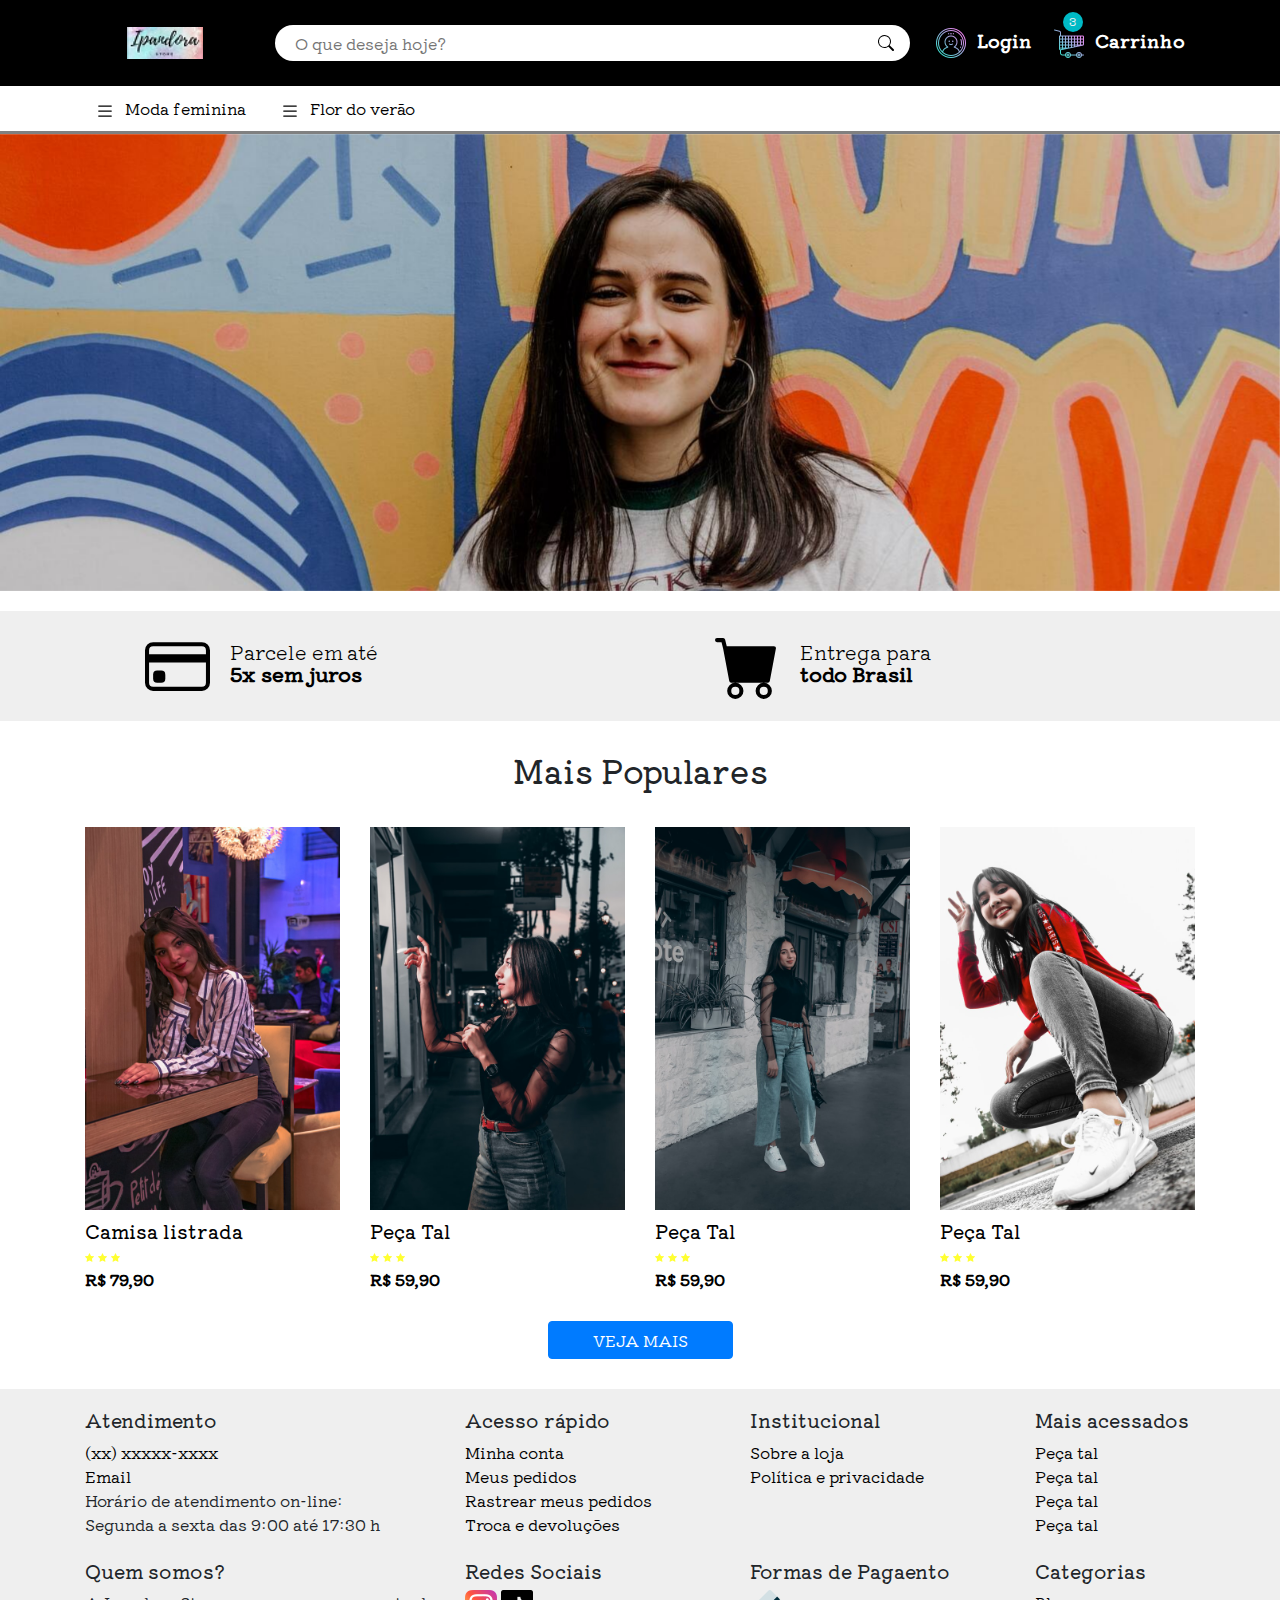
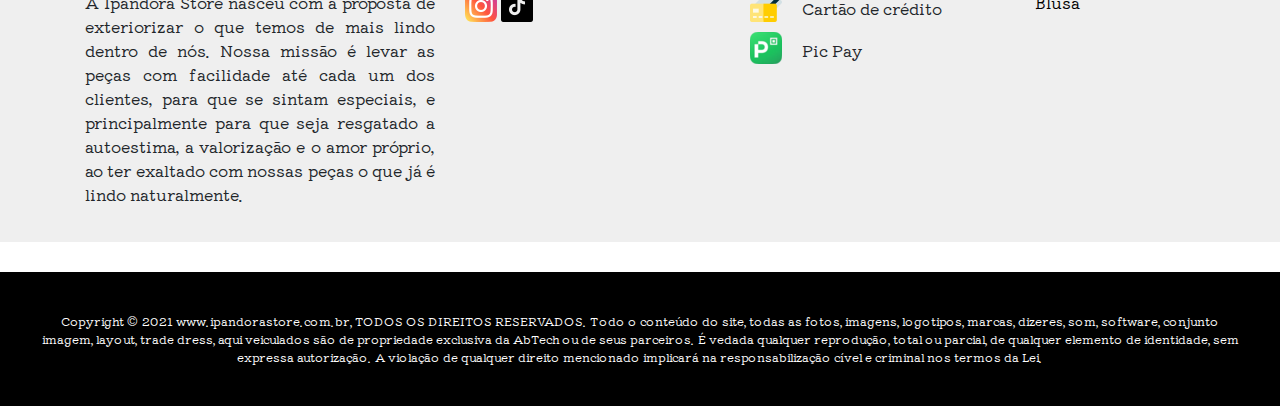
<file: index.html>
<!DOCTYPE html>

<html lang="pt-br">

<head>

    <meta charset="UTF-8">
    <meta http-equiv="X-UA-Compatible" content="IE=edge">
    <meta name="viewport" content="width=device-width, initial-scale=1.0">

    <title>Home - Ipandora Store</title>

    <link rel="stylesheet" href="./assets/css/reset.css">
    <link rel="stylesheet" href="./assets/css/bootstrap.css">
    <link rel="stylesheet" href="./assets/css/bootstrap.css.map">
    <link rel="stylesheet" href="./assets/css/style.css">
    <link rel="stylesheet" href="./assets/css/responsive.css">

</head>

<body>
    <!-- Barra inicial -->
    <header class="container-fluid">
        <section class="container">
            <article class="row d-flex justify-content-around align-items-center">
                <!-- Logo -->
                <a href="./index.html" class="col-md-2 d-flex justify-content-center"><img class="logo img-fluid" src="assets/imagens/Logo.jpg" alt="Logo da empresa - KingZoo"></a>

                <!-- Buscar -->
                <form action="#" class="col-md-7 d-flex align-items-center">
                    <input type="text" name="name" placeholder="O que deseja hoje?">
                    <button class="d-flex align-itens-center">
       <svg xmlns="http://www.w3.org/2000/svg" width="16" height="16" fill="currentColor" class="bi bi-search"
        viewBox="0 0 16 16">
        <path
         d="M11.742 10.344a6.5 6.5 0 1 0-1.397 1.398h-.001c.03.04.062.078.098.115l3.85 3.85a1 1 0 0 0 1.415-1.414l-3.85-3.85a1.007 1.007 0 0 0-.115-.1zM12 6.5a5.5 5.5 0 1 1-11 0 5.5 5.5 0 0 1 11 0z" />
       </svg>
      </button>
                </form>

                <!-- Administrativo do Cliente-->
                <ul class="col-md-3 nav d-flex align-content-center justify-content-around icones">
                    <li class="nav-item login">
                        <!-- Usuário -->
                        <a href="./login.html">
                            <img src="./assets/imagens/usuario.png">Login
                        </a>
                    </li>

                    <li class="nav-item">
                        <span class="notificacao d-flex align-content-center justify-content-center">3</span>
                        <!-- Carrinho -->
                        <a href="#">
                            <img src="./assets/imagens/carrinho.png">Carrinho
                        </a>
                    </li>
                </ul>
            </article>
        </section>
    </header>

    <!-- Lista de opções-->
    <nav class="container-fluid nav-produtos">
        <section class="container">
            <!-- Menu -->
            <ul class="nav">
                <li class="col-xl-2 col-lg-3 col-md-12 nav-item d-flex align-items-center">
                    <a href="./produtos.html"><svg xmlns="http://www.w3.org/2000/svg" width="16" height="16" fill="currentColor"
        class="bi bi-list" viewBox="0 0 16 16">
        <path fill-rule="evenodd"
         d="M2.5 12a.5.5 0 0 1 .5-.5h10a.5.5 0 0 1 0 1H3a.5.5 0 0 1-.5-.5zm0-4a.5.5 0 0 1 .5-.5h10a.5.5 0 0 1 0 1H3a.5.5 0 0 1-.5-.5zm0-4a.5.5 0 0 1 .5-.5h10a.5.5 0 0 1 0 1H3a.5.5 0 0 1-.5-.5z" />
       </svg>Moda feminina</a>
                    <!-- SubMenu -->
                    <ul class="nav flex-column">
                        <li class="nav-item">
                            <a href="#">Lançamentos</a>
                        </li>
                        <li class="nav-item">
                            <a href="#">Plus Size</a>
                        </li>
                        <li class="nav-item">
                            <a href="#">Moda Praia</a>
                        </li>
                        <li class="nav-item">
                            <a href="#">Acessórios</a>
                        </li>
                        <li class="nav-item">
                            <a href="#">Promoção</a>
                        </li>
                    </ul>
                </li>

                <li class="col-xl-2 col-lg-3 col-md-12 nav-item d-flex align-items-center">
                    <a href="#"><svg xmlns="http://www.w3.org/2000/svg" width="16" height="16" fill="currentColor" class="bi bi-list"
        viewBox="0 0 16 16">
        <path fill-rule="evenodd"
         d="M2.5 12a.5.5 0 0 1 .5-.5h10a.5.5 0 0 1 0 1H3a.5.5 0 0 1-.5-.5zm0-4a.5.5 0 0 1 .5-.5h10a.5.5 0 0 1 0 1H3a.5.5 0 0 1-.5-.5zm0-4a.5.5 0 0 1 .5-.5h10a.5.5 0 0 1 0 1H3a.5.5 0 0 1-.5-.5z" />
       </svg>Flor do verão</a>
                </li>
            </ul>
        </section>
    </nav>

    <main>
        <!-- Banner -->
        <div id="carouselSite" class="carousel slide" data-ride="carousel">
            <div class="carousel-inner">
                <div class="carousel-item active">
                    <img src="./assets/imagens/andreea-pop-blA6Kyuv6Ss-unsplash.jpg" class="d-block w-100" alt="Imagem 1">
                </div>
                <div class="carousel-item">
                    <img src="./assets/imagens/img02.jpg" class="d-block w-100" alt="Imagem 2">
                </div>
                <div class="carousel-item">
                    <img src="./assets/imagens/img03.jpg" class="d-block w-100" alt="Imagem 3">
                </div>
            </div>
        </div>

        <!-- Banner Promocional-->
        <section class="container-fluid banner-promocional">
            <section class="container banner-statico">
                <section class="row">
                    <article class="col-md-6">
                        <div class="vezes-12 d-flex align-items-center">
                            <svg xmlns="http://www.w3.org/2000/svg" width="16" height="16" fill="currentColor" class="bi bi-credit-card" viewBox="0 0 16 16">
         <path
          d="M0 4a2 2 0 0 1 2-2h12a2 2 0 0 1 2 2v8a2 2 0 0 1-2 2H2a2 2 0 0 1-2-2V4zm2-1a1 1 0 0 0-1 1v1h14V4a1 1 0 0 0-1-1H2zm13 4H1v5a1 1 0 0 0 1 1h12a1 1 0 0 0 1-1V7z" />
         <path d="M2 10a1 1 0 0 1 1-1h1a1 1 0 0 1 1 1v1a1 1 0 0 1-1 1H3a1 1 0 0 1-1-1v-1z" />
        </svg>
                            <p>
                                Parcele em até<br>
                                <strong>5x sem juros</strong>
                            </p>
                        </div>
                    </article>
                    <article class="col-md-6">
                        <div class="todo-brasil d-flex align-items-center">
                            <svg xmlns="http://www.w3.org/2000/svg" width="16" height="16" fill="currentColor" class="bi bi-cart-fill" viewBox="0 0 16 16">
         <path
          d="M0 1.5A.5.5 0 0 1 .5 1H2a.5.5 0 0 1 .485.379L2.89 3H14.5a.5.5 0 0 1 .491.592l-1.5 8A.5.5 0 0 1 13 12H4a.5.5 0 0 1-.491-.408L2.01 3.607 1.61 2H.5a.5.5 0 0 1-.5-.5zM5 12a2 2 0 1 0 0 4 2 2 0 0 0 0-4zm7 0a2 2 0 1 0 0 4 2 2 0 0 0 0-4zm-7 1a1 1 0 1 1 0 2 1 1 0 0 1 0-2zm7 0a1 1 0 1 1 0 2 1 1 0 0 1 0-2z" />
        </svg>
                            <p>
                                Entrega para<br>
                                <strong>todo Brasil</strong>
                            </p>
                        </div>
                    </article>
                </section>
            </section>
        </section>

        <!-- Lista de Produtos -->
        <section class="container produtos">
            <!-- Título -->
            <h2 class="text-center">Mais Populares</h1>

                <!-- linha de produtos -->
                <article class="row">

                    <!-- Produto 1 -->
                    <a href="./camisa-listrada.html" class="produtos-container col-md-3">
                        <!-- Imagem -->
                        <img src="./assets/imagens/look-1.jpg" class="img-fluid" alt="peça tal">

                        <!-- Descrição -->
                        <article class="produtos-itens">
                            <h2>Camisa listrada</h2>

                            <!-- Estrelas -->
                            <div class="protudos-stars">
                                <svg xmlns="http://www.w3.org/2000/svg" width="16" height="16" fill="currentColor" class="bi bi-star-fill" viewBox="0 0 16 16">
          <path
           d="M3.612 15.443c-.386.198-.824-.149-.746-.592l.83-4.73L.173 6.765c-.329-.314-.158-.888.283-.95l4.898-.696L7.538.792c.197-.39.73-.39.927 0l2.184 4.327 4.898.696c.441.062.612.636.282.95l-3.522 3.356.83 4.73c.078.443-.36.79-.746.592L8 13.187l-4.389 2.256z" />
         </svg>
                                <svg xmlns="http://www.w3.org/2000/svg" width="16" height="16" fill="currentColor" class="bi bi-star-fill" viewBox="0 0 16 16">
          <path
           d="M3.612 15.443c-.386.198-.824-.149-.746-.592l.83-4.73L.173 6.765c-.329-.314-.158-.888.283-.95l4.898-.696L7.538.792c.197-.39.73-.39.927 0l2.184 4.327 4.898.696c.441.062.612.636.282.95l-3.522 3.356.83 4.73c.078.443-.36.79-.746.592L8 13.187l-4.389 2.256z" />
         </svg>
                                <svg xmlns="http://www.w3.org/2000/svg" width="16" height="16" fill="currentColor" class="bi bi-star-fill" viewBox="0 0 16 16">
          <path
           d="M3.612 15.443c-.386.198-.824-.149-.746-.592l.83-4.73L.173 6.765c-.329-.314-.158-.888.283-.95l4.898-.696L7.538.792c.197-.39.73-.39.927 0l2.184 4.327 4.898.696c.441.062.612.636.282.95l-3.522 3.356.83 4.73c.078.443-.36.79-.746.592L8 13.187l-4.389 2.256z" />
         </svg>
                            </div>

                            <!-- Preço -->
                            <strong class="produtos-preco">
         R$ 79,90
        </strong>

                        </article>
                    </a>

                    <!-- Produto 2 -->
                    <a href="#" class="produtos-container col-md-3">
                        <!-- Imagem -->
                        <img src="./assets/imagens/look-2.jpg" class="img-fluid" alt="peça tal">

                        <!-- Descrição -->
                        <article class="produtos-itens">
                            <h2>Peça Tal</h2>

                            <!-- Estrelas -->
                            <div class="protudos-stars">
                                <svg xmlns="http://www.w3.org/2000/svg" width="16" height="16" fill="currentColor" class="bi bi-star-fill" viewBox="0 0 16 16">
          <path
           d="M3.612 15.443c-.386.198-.824-.149-.746-.592l.83-4.73L.173 6.765c-.329-.314-.158-.888.283-.95l4.898-.696L7.538.792c.197-.39.73-.39.927 0l2.184 4.327 4.898.696c.441.062.612.636.282.95l-3.522 3.356.83 4.73c.078.443-.36.79-.746.592L8 13.187l-4.389 2.256z" />
         </svg>
                                <svg xmlns="http://www.w3.org/2000/svg" width="16" height="16" fill="currentColor" class="bi bi-star-fill" viewBox="0 0 16 16">
          <path
           d="M3.612 15.443c-.386.198-.824-.149-.746-.592l.83-4.73L.173 6.765c-.329-.314-.158-.888.283-.95l4.898-.696L7.538.792c.197-.39.73-.39.927 0l2.184 4.327 4.898.696c.441.062.612.636.282.95l-3.522 3.356.83 4.73c.078.443-.36.79-.746.592L8 13.187l-4.389 2.256z" />
         </svg>
                                <svg xmlns="http://www.w3.org/2000/svg" width="16" height="16" fill="currentColor" class="bi bi-star-fill" viewBox="0 0 16 16">
          <path
           d="M3.612 15.443c-.386.198-.824-.149-.746-.592l.83-4.73L.173 6.765c-.329-.314-.158-.888.283-.95l4.898-.696L7.538.792c.197-.39.73-.39.927 0l2.184 4.327 4.898.696c.441.062.612.636.282.95l-3.522 3.356.83 4.73c.078.443-.36.79-.746.592L8 13.187l-4.389 2.256z" />
         </svg>
                            </div>

                            <!-- Preço -->
                            <strong class="produtos-preco">
         R$ 59,90
        </strong>

                        </article>
                    </a>

                    <!-- Produto 3 -->
                    <a href="#" class="produtos-container col-md-3">
                        <!-- Imagem -->
                        <img src="./assets/imagens/look-3.jpg" class="img-fluid" alt="peça tal">

                        <!-- Descrição -->
                        <article class="produtos-itens">
                            <h2>Peça Tal</h2>

                            <!-- Estrelas -->
                            <div class="protudos-stars">
                                <svg xmlns="http://www.w3.org/2000/svg" width="16" height="16" fill="currentColor" class="bi bi-star-fill" viewBox="0 0 16 16">
          <path
           d="M3.612 15.443c-.386.198-.824-.149-.746-.592l.83-4.73L.173 6.765c-.329-.314-.158-.888.283-.95l4.898-.696L7.538.792c.197-.39.73-.39.927 0l2.184 4.327 4.898.696c.441.062.612.636.282.95l-3.522 3.356.83 4.73c.078.443-.36.79-.746.592L8 13.187l-4.389 2.256z" />
         </svg>
                                <svg xmlns="http://www.w3.org/2000/svg" width="16" height="16" fill="currentColor" class="bi bi-star-fill" viewBox="0 0 16 16">
          <path
           d="M3.612 15.443c-.386.198-.824-.149-.746-.592l.83-4.73L.173 6.765c-.329-.314-.158-.888.283-.95l4.898-.696L7.538.792c.197-.39.73-.39.927 0l2.184 4.327 4.898.696c.441.062.612.636.282.95l-3.522 3.356.83 4.73c.078.443-.36.79-.746.592L8 13.187l-4.389 2.256z" />
         </svg>
                                <svg xmlns="http://www.w3.org/2000/svg" width="16" height="16" fill="currentColor" class="bi bi-star-fill" viewBox="0 0 16 16">
          <path
           d="M3.612 15.443c-.386.198-.824-.149-.746-.592l.83-4.73L.173 6.765c-.329-.314-.158-.888.283-.95l4.898-.696L7.538.792c.197-.39.73-.39.927 0l2.184 4.327 4.898.696c.441.062.612.636.282.95l-3.522 3.356.83 4.73c.078.443-.36.79-.746.592L8 13.187l-4.389 2.256z" />
         </svg>
                            </div>

                            <!-- Preço -->
                            <strong class="produtos-preco">
         R$ 59,90
        </strong>

                        </article>
                    </a>

                    <!-- Produto 4-->
                    <a href="#" class="produtos-container col-md-3">
                        <!-- Imagem -->
                        <img src="./assets/imagens/look-4.jpg" class="img-fluid" alt="peça tal">

                        <!-- Descrição -->
                        <article class="produtos-itens">
                            <h2>Peça Tal</h2>

                            <!-- Estrelas -->
                            <div class="protudos-stars">
                                <svg xmlns="http://www.w3.org/2000/svg" width="16" height="16" fill="currentColor" class="bi bi-star-fill" viewBox="0 0 16 16">
          <path
           d="M3.612 15.443c-.386.198-.824-.149-.746-.592l.83-4.73L.173 6.765c-.329-.314-.158-.888.283-.95l4.898-.696L7.538.792c.197-.39.73-.39.927 0l2.184 4.327 4.898.696c.441.062.612.636.282.95l-3.522 3.356.83 4.73c.078.443-.36.79-.746.592L8 13.187l-4.389 2.256z" />
         </svg>
                                <svg xmlns="http://www.w3.org/2000/svg" width="16" height="16" fill="currentColor" class="bi bi-star-fill" viewBox="0 0 16 16">
          <path
           d="M3.612 15.443c-.386.198-.824-.149-.746-.592l.83-4.73L.173 6.765c-.329-.314-.158-.888.283-.95l4.898-.696L7.538.792c.197-.39.73-.39.927 0l2.184 4.327 4.898.696c.441.062.612.636.282.95l-3.522 3.356.83 4.73c.078.443-.36.79-.746.592L8 13.187l-4.389 2.256z" />
         </svg>
                                <svg xmlns="http://www.w3.org/2000/svg" width="16" height="16" fill="currentColor" class="bi bi-star-fill" viewBox="0 0 16 16">
          <path
           d="M3.612 15.443c-.386.198-.824-.149-.746-.592l.83-4.73L.173 6.765c-.329-.314-.158-.888.283-.95l4.898-.696L7.538.792c.197-.39.73-.39.927 0l2.184 4.327 4.898.696c.441.062.612.636.282.95l-3.522 3.356.83 4.73c.078.443-.36.79-.746.592L8 13.187l-4.389 2.256z" />
         </svg>
                            </div>

                            <!-- Preço -->
                            <strong class="produtos-preco">
         R$ 59,90
        </strong>

                        </article>
                    </a>
                </article>

                <div class="btn-veja-mais d-flex justify-content-center">
                    <a type="button" class="btn btn-primary col-md-2" href="./produtos.html">VEJA MAIS</a>
                </div>
        </section>
    </main>

    <footer class="container-fluid">
        <section class="container">

            <!-- Menus -->
            <section class="row">

                <!-- Atendimento -->
                <article class="col-md-4">
                    <h4>Atendimento</h4>

                    <!-- Links -->
                    <ul class="nav flex-column">
                        <li class="nav-item">
                            <a href="tel:+5599999999999">(xx) xxxxx-xxxx</a>
                        </li>
                        <li class="nav-item">
                            <a href="mailto:contato@sualoja.com.br">Email</a>
                        </li>
                        <li class="nav-item">
                            Horário de atendimento on-line:<br> Segunda a sexta das 9:00 até 17:30 h
                        </li>
                    </ul>
                    <br>
                    <h4>Quem somos?</h4>
                    <p>A Ipandora Store nasceu com a proposta de exteriorizar o que temos de mais lindo dentro de nós. Nossa missão é levar as peças com facilidade até cada um dos clientes, para que se sintam especiais, e principalmente para que seja resgatado
                        a autoestima, a valorização e o amor próprio, ao ter exaltado com nossas peças o que já é lindo naturalmente.
                    </p>
                </article>

                <!--Acesso rápido-->
                <article class="col-md-3">
                    <h4>Acesso rápido</h4>

                    <!-- Links -->
                    <ul class="nav flex-column">
                        <li class="nav-item">
                            <a href="#">Minha conta</a>
                        </li>
                        <li class="nav-item">
                            <a href="#">Meus pedidos</a>
                        </li>
                        <li class="nav-item">
                            <a href="#">Rastrear meus pedidos</a>
                        </li>
                        <li class="nav-item">
                            <a href="#">Troca e devoluções</a>
                        </li>
                    </ul>
                    <br>
                    <h4>Redes Sociais</h4>
                    <ul class="flex-column">
                        <li class="nav-item">
                            <a href="https://www.instagram.com/ipandora_store/"><img src="./assets/imagens/instagram.png"></a>
                            <a href="https://www.tiktok.com/@ipandorastore?_d=secCgYIASAHKAESMgow%2F9X36cU4zXjab7Q6uo1Q44tbcuXbCbGAx0aL0Mdwx82hcDeM9ryXh9iMliEzsyQBGgA%3D&language=pt&sec_uid=MS4wLjABAAAA4mP7ZFbe9IVEefxlngE19JquVrh6OYH1Nlwz5XJx4Gj5b-Ds9Tz9RxY4H_VdhjJs&sec_user_id=MS4wLjABAAAA4mP7ZFbe9IVEefxlngE19JquVrh6OYH1Nlwz5XJx4Gj5b-Ds9Tz9RxY4H_VdhjJs&share_app_name=musically&share_author_id=6942554961143415813&share_link_id=b657a357-5c89-4e2e-b548-aa518e47310c&timestamp=1617159095&u_code=dhi95fdb9g07l1&user_id=6942554961143415813&utm_campaign=client_share&utm_medium=android&utm_source=copy&source=h5_m"><img src="./assets/imagens/tiktok.png"></a>
                        </li>
                    </ul>
                </article>

                <!-- Institucional -->
                <article class="col-md-3">
                    <h4>Institucional</h4>

                    <!-- Links -->
                    <ul class="nav flex-column">
                        <li class="nav-item">
                            <a href="#">Sobre a loja</a>
                        </li>
                        <li class="nav-item">
                            <a href="./política-e-privacidade.html">Política e privacidade</a>
                        </li>
                        <br>
                        <br>
                        <br>
                        <!-- Formas de pagamento -->
                        <h4>Formas de Pagaento</h4>

                        <!-- Tipos de Pagamento -->
                        <ul class="pagar nav flex-column">
                            <li class=" nav-item">
                                <img src="./assets/imagens/cartão.png">Cartão de crédito
                            </li>
                            <li class=" nav-item">
                                <img src="./assets/imagens/picpay.png">Pic Pay
                            </li>
                        </ul>
                </article>

                <!-- Mais acessados -->
                <article class="col-md-2">
                    <h4>Mais acessados</h4>

                    <!-- Links -->
                    <ul class="nav flex-column">
                        <li class="nav-item">
                            <a href="#">Peça tal</a>
                        </li>
                        <li class="nav-item">
                            <a href="#">Peça tal</a>
                        </li>
                        <li class="nav-item">
                            <a href="#">Peça tal</a>
                        </li>
                        <li class="nav-item">
                            <a href="#">Peça tal</a>
                        </li>
                    </ul>
                    <br>
                    <!-- Categorias -->
                    <h4>Categorias</h4>
                    <ul class="nav flex-column">
                        <!-- Links das categorias-->
                        <li class="nav-item">
                            <a href="#">Blusa</a>
                        </li>
                    </ul>
                </article>

            </section>
        </section>
    </footer>
    <footer class="container-fluid headerfinal">
        <p>Copyright © 2021 www.ipandorastore.com.br, TODOS OS DIREITOS RESERVADOS. Todo o conteúdo do site, todas as fotos, imagens, logotipos, marcas, dizeres, som, software, conjunto imagem, layout, trade dress, aqui veiculados são de propriedade exclusiva
            da AbTech ou de seus parceiros. É vedada qualquer reprodução, total ou parcial, de qualquer elemento de identidade, sem expressa autorização. A violação de qualquer direito mencionado implicará na responsabilização cível e criminal nos termos
            da Lei. </p>
    </footer>

    <!-- Arquivo index.js -->
    <script type="javascript" src="./assets/js/index.js"></script>

    <!-- Arquivos JQuery e Bootstrap -->
    <script src="https://code.jquery.com/jquery-3.2.1.slim.min.js"></script>
    <script src="https://cdnjs.cloudflare.com/ajax/libs/popper.js/1.12.3/umd/popper.min.js"></script>
    <script src="https://maxcdn.bootstrapcdn.com/bootstrap/4.0.0-beta.2/js/bootstrap.min.js"></script>

</body>

</html>
</file>
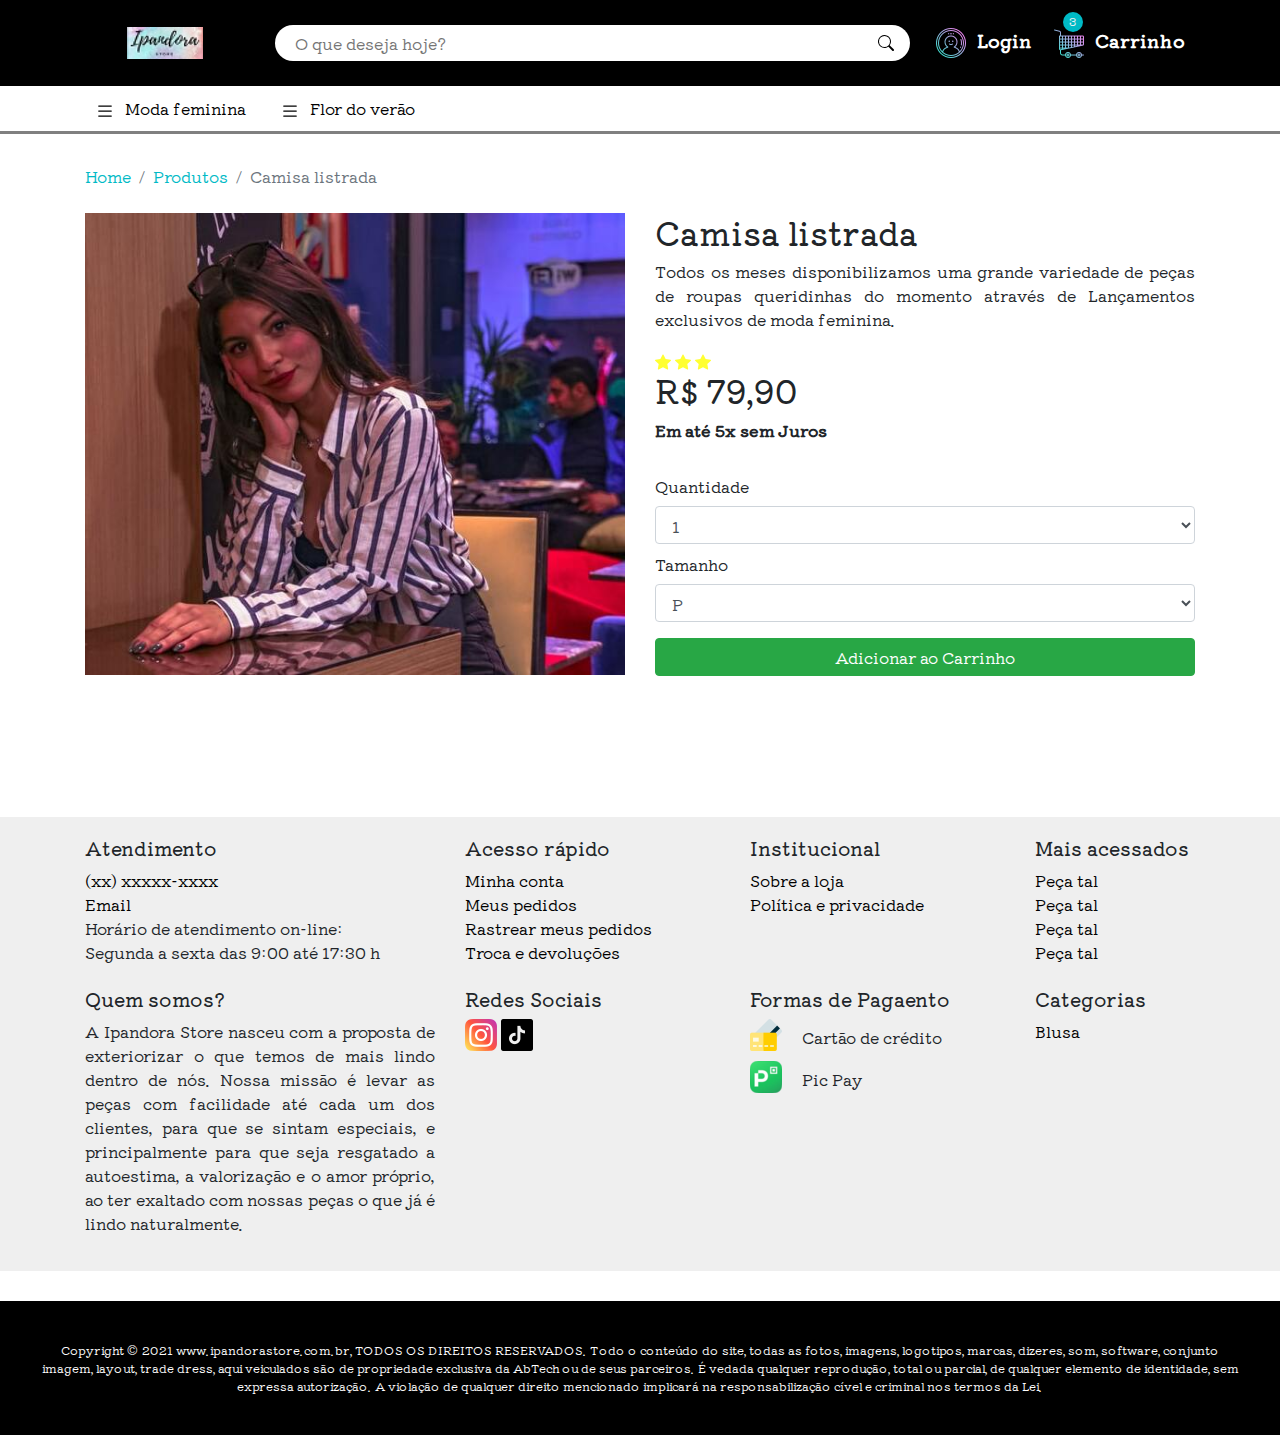
<file: camisa-listrada.html>
<!DOCTYPE html>

<html lang="pt-br">

<head>

    <meta charset="UTF-8">
    <meta http-equiv="X-UA-Compatible" content="IE=edge">
    <meta name="viewport" content="width=device-width, initial-scale=1.0">

    <title>Camisa listrada - Ipandora Store</title>

    <link rel="stylesheet" href="./assets/css/reset.css">
    <link rel="stylesheet" href="./assets/css/bootstrap.css">
    <link rel="stylesheet" href="./assets/css/bootstrap.css.map">
    <link rel="stylesheet" href="./assets/css/style.css">
    <link rel="stylesheet" href="./assets/css/responsive.css">

</head>

<body>
    <!-- Barra inicial -->
    <header class="container-fluid">
        <section class="container">
            <article class="row d-flex justify-content-around align-items-center">
                <!-- Logo -->
                <a href="./index.html" class="col-md-2 d-flex justify-content-center"><img class="logo img-fluid" src="assets/imagens/Logo.jpg" alt="Logo da empresa - KingZoo"></a>

                <!-- Buscar -->
                <form action="#" class="col-md-7 d-flex align-items-center">
                    <input type="text" name="name" placeholder="O que deseja hoje?">
                    <button class="d-flex align-itens-center">
       <svg xmlns="http://www.w3.org/2000/svg" width="16" height="16" fill="currentColor" class="bi bi-search"
        viewBox="0 0 16 16">
        <path
         d="M11.742 10.344a6.5 6.5 0 1 0-1.397 1.398h-.001c.03.04.062.078.098.115l3.85 3.85a1 1 0 0 0 1.415-1.414l-3.85-3.85a1.007 1.007 0 0 0-.115-.1zM12 6.5a5.5 5.5 0 1 1-11 0 5.5 5.5 0 0 1 11 0z" />
       </svg>
      </button>
                </form>

                <!-- Administrativo do Cliente-->
                <ul class="col-md-3 nav d-flex align-content-center justify-content-around">
                    <li class="nav-item login">
                        <!-- Usuário -->
                        <a href="./login.html">
                            <img src="./assets/imagens/usuario.png">Login
                        </a>
                    </li>

                    <li class="nav-item">
                        <span class="notificacao d-flex align-content-center justify-content-center">3</span>
                        <!-- Carrinho -->
                        <a href="#">
                            <img src="./assets/imagens/carrinho.png">Carrinho
                        </a>
                    </li>
                </ul>
            </article>
        </section>
    </header>

    <!-- Lista de opções-->
    <nav class="container-fluid nav-produtos">
        <section class="container">
            <!-- Menu -->
            <ul class="nav">
                <li class="col-xl-2 col-lg-3 col-md-12 nav-item d-flex align-items-center">
                    <a href="./produtos.html"><svg xmlns="http://www.w3.org/2000/svg" width="16" height="16" fill="currentColor"
        class="bi bi-list" viewBox="0 0 16 16">
        <path fill-rule="evenodd"
         d="M2.5 12a.5.5 0 0 1 .5-.5h10a.5.5 0 0 1 0 1H3a.5.5 0 0 1-.5-.5zm0-4a.5.5 0 0 1 .5-.5h10a.5.5 0 0 1 0 1H3a.5.5 0 0 1-.5-.5zm0-4a.5.5 0 0 1 .5-.5h10a.5.5 0 0 1 0 1H3a.5.5 0 0 1-.5-.5z" />
       </svg>Moda feminina</a>
                    <!-- SubMenu -->
                    <ul class="nav flex-column">
                        <li class="nav-item">
                            <a href="#">Lançamentos</a>
                        </li>
                        <li class="nav-item">
                            <a href="#">Plus Size</a>
                        </li>
                        <li class="nav-item">
                            <a href="#">Moda Praia</a>
                        </li>
                        <li class="nav-item">
                            <a href="#">Acessórios</a>
                        </li>
                        <li class="nav-item">
                            <a href="#">Promoção</a>
                        </li>
                    </ul>
                </li>

                <li class="col-xl-2 col-lg-3 col-md-12 nav-item d-flex align-items-center">
                    <a href="#"><svg xmlns="http://www.w3.org/2000/svg" width="16" height="16" fill="currentColor" class="bi bi-list"
        viewBox="0 0 16 16">
        <path fill-rule="evenodd"
         d="M2.5 12a.5.5 0 0 1 .5-.5h10a.5.5 0 0 1 0 1H3a.5.5 0 0 1-.5-.5zm0-4a.5.5 0 0 1 .5-.5h10a.5.5 0 0 1 0 1H3a.5.5 0 0 1-.5-.5zm0-4a.5.5 0 0 1 .5-.5h10a.5.5 0 0 1 0 1H3a.5.5 0 0 1-.5-.5z" />
       </svg>Flor do verão</a>
                </li>
            </ul>
        </section>
    </nav>

    <main>
        <!-- Container produto -->
        <section class="container produtos">
            <!--Breadcrumb-->
            <nav aria-label="breadcrumb">
                <ol class="breadcrumb">
                    <li class="breadcrumb-item"><a href="index.html">Home</a></li>
                    <li class="breadcrumb-item"><a href="produtos.html">Produtos</a></li>
                    <li class="breadcrumb-item active" aria-current="page">Camisa listrada</li>
                </ol>
            </nav>
            <!-- Produto -->
            <article class="row produto-compra">
                <figure class="col-md-6">
                    <!-- Imagem: tamanho  -->
                    <img src="./assets/imagens/look-1-detalhes.jpg" class="img-fluid" alt="Camisa listrada">
                </figure>
                <!-- Informações -->
                <section class="col-md-6 d-flex flex-column">
                    <article class="produtos-conteudo">
                        <h2>Camisa listrada</h2>
                        <p>Todos os meses disponibilizamos uma grande variedade de peças de roupas queridinhas do momento através de Lançamentos exclusivos de moda feminina.</p>
                        <article class="produtos-preco">
                            <div class="produtos-stars">
                                <svg xmlns="http://www.w3.org/2000/svg" width="16" height="16" fill="currentColor" class="bi bi-star-fill" viewBox="0 0 16 16">
          <path
           d="M3.612 15.443c-.386.198-.824-.149-.746-.592l.83-4.73L.173 6.765c-.329-.314-.158-.888.283-.95l4.898-.696L7.538.792c.197-.39.73-.39.927 0l2.184 4.327 4.898.696c.441.062.612.636.282.95l-3.522 3.356.83 4.73c.078.443-.36.79-.746.592L8 13.187l-4.389 2.256z" />
         </svg>
                                <svg xmlns="http://www.w3.org/2000/svg" width="16" height="16" fill="currentColor" class="bi bi-star-fill" viewBox="0 0 16 16">
          <path
           d="M3.612 15.443c-.386.198-.824-.149-.746-.592l.83-4.73L.173 6.765c-.329-.314-.158-.888.283-.95l4.898-.696L7.538.792c.197-.39.73-.39.927 0l2.184 4.327 4.898.696c.441.062.612.636.282.95l-3.522 3.356.83 4.73c.078.443-.36.79-.746.592L8 13.187l-4.389 2.256z" />
         </svg>
                                <svg xmlns="http://www.w3.org/2000/svg" width="16" height="16" fill="currentColor" class="bi bi-star-fill" viewBox="0 0 16 16">
          <path
           d="M3.612 15.443c-.386.198-.824-.149-.746-.592l.83-4.73L.173 6.765c-.329-.314-.158-.888.283-.95l4.898-.696L7.538.792c.197-.39.73-.39.927 0l2.184 4.327 4.898.696c.441.062.612.636.282.95l-3.522 3.356.83 4.73c.078.443-.36.79-.746.592L8 13.187l-4.389 2.256z" />
         </svg>
                            </div>
                            <strong>
         <h2>R$ 79,90</h2>
         <span class="d-block">Em até 5x sem Juros</span>
        </strong>
                            <br>
                            <form action="#"></form>
                            <div class="form-group">
                                <label for="produtos-quantidade-itens">Quantidade</label>
                                <select class="form-control" id="produtos-quantidade-itens">
          <option>1</option>
          <option>2</option>
          <option>3</option>
          <option>4</option>
          <option>5</option>
         </select>
                                <label for="produtos-tamanho-itens">Tamanho</label>
                                <select class="form-control" id="produtos-tamanho-itens">
          <option>P</option>
          <option>M</option>
          <option>G</option>
         </select>
                            </div>
                            <button type="submit" class="col-md-12 btn btn-success">Adicionar ao Carrinho</button>
                            </form>
                        </article>
                    </article>
                </section>
                <div class="fb-comments col-md-12 mt-5 mb-5" data-href="http://localhost/Site%20Isabelly/produto1.html#" data-width="100%" data-numposts="5">
                </div>
            </article>
        </section>
    </main>

    <footer class="container-fluid">
        <section class="container">
            <!-- Menus -->
            <section class="row">
                <!-- Atendimento -->
                <article class="col-md-4">
                    <h4>Atendimento</h4>
                    <!-- Links -->
                    <ul class="nav flex-column">
                        <li class="nav-item">
                            <a href="tel:+5599999999999">(xx) xxxxx-xxxx</a>
                        </li>
                        <li class="nav-item">
                            <a href="mailto:contato@sualoja.com.br">Email</a>
                        </li>
                        <li class="nav-item">
                            Horário de atendimento on-line:<br> Segunda a sexta das 9:00 até 17:30 h
                        </li>
                    </ul>
                    <br>
                    <h4>Quem somos?</h4>
                    <p>A Ipandora Store nasceu com a proposta de exteriorizar o que temos de mais lindo dentro de nós. Nossa missão é levar as peças com facilidade até cada um dos clientes, para que se sintam especiais, e principalmente para que seja resgatado
                        a autoestima, a valorização e o amor próprio, ao ter exaltado com nossas peças o que já é lindo naturalmente.
                    </p>
                </article>
                <!--Acesso rápido-->
                <article class="col-md-3">
                    <h4>Acesso rápido</h4>
                    <!-- Links -->
                    <ul class="nav flex-column">
                        <li class="nav-item">
                            <a href="#">Minha conta</a>
                        </li>
                        <li class="nav-item">
                            <a href="#">Meus pedidos</a>
                        </li>
                        <li class="nav-item">
                            <a href="#">Rastrear meus pedidos</a>
                        </li>
                        <li class="nav-item">
                            <a href="#">Troca e devoluções</a>
                        </li>
                    </ul>
                    <br>
                    <h4>Redes Sociais</h4>
                    <ul class="flex-column">
                        <li class="nav-item">
                            <a href="https://www.instagram.com/ipandora_store/"><img src="./assets/imagens/instagram.png"></a>
                            <a href="https://www.tiktok.com/@ipandorastore?_d=secCgYIASAHKAESMgow%2F9X36cU4zXjab7Q6uo1Q44tbcuXbCbGAx0aL0Mdwx82hcDeM9ryXh9iMliEzsyQBGgA%3D&language=pt&sec_uid=MS4wLjABAAAA4mP7ZFbe9IVEefxlngE19JquVrh6OYH1Nlwz5XJx4Gj5b-Ds9Tz9RxY4H_VdhjJs&sec_user_id=MS4wLjABAAAA4mP7ZFbe9IVEefxlngE19JquVrh6OYH1Nlwz5XJx4Gj5b-Ds9Tz9RxY4H_VdhjJs&share_app_name=musically&share_author_id=6942554961143415813&share_link_id=b657a357-5c89-4e2e-b548-aa518e47310c&timestamp=1617159095&u_code=dhi95fdb9g07l1&user_id=6942554961143415813&utm_campaign=client_share&utm_medium=android&utm_source=copy&source=h5_m"><img src="./assets/imagens/tiktok.png"></a>
                        </li>
                    </ul>
                </article>
                <!-- Institucional -->
                <article class="col-md-3">
                    <h4>Institucional</h4>
                    <!-- Links -->
                    <ul class="nav flex-column">
                        <li class="nav-item">
                            <a href="#">Sobre a loja</a>
                        </li>
                        <li class="nav-item">
                            <a href="./política-e-privacidade.html">Política e privacidade</a>
                        </li>
                        <br>
                        <br>
                        <br>
                        <!-- Formas de pagamento -->
                        <h4>Formas de Pagaento</h4>
                        <!-- Tipos de Pagamento -->
                        <ul class="pagar nav flex-column">
                            <li class=" nav-item">
                                <img src="./assets/imagens/cartão.png">Cartão de crédito
                            </li>
                            <li class=" nav-item">
                                <img src="./assets/imagens/picpay.png">Pic Pay
                            </li>
                        </ul>
                </article>
                <!-- Mais acessados -->
                <article class="col-md-2">
                    <h4>Mais acessados</h4>
                    <!-- Links -->
                    <ul class="nav flex-column">
                        <li class="nav-item">
                            <a href="#">Peça tal</a>
                        </li>
                        <li class="nav-item">
                            <a href="#">Peça tal</a>
                        </li>
                        <li class="nav-item">
                            <a href="#">Peça tal</a>
                        </li>
                        <li class="nav-item">
                            <a href="#">Peça tal</a>
                        </li>
                    </ul>
                    <br>
                    <!-- Categorias -->
                    <h4>Categorias</h4>
                    <ul class="nav flex-column">
                        <!-- Links das categorias-->
                        <li class="nav-item">
                            <a href="#">Blusa</a>
                        </li>
                    </ul>
                </article>
            </section>
        </section>
    </footer>
    <footer class="container-fluid headerfinal">
        <p>Copyright © 2021 www.ipandorastore.com.br, TODOS OS DIREITOS RESERVADOS. Todo o conteúdo do site, todas as fotos, imagens, logotipos, marcas, dizeres, som, software, conjunto imagem, layout, trade dress, aqui veiculados são de propriedade exclusiva
            da AbTech ou de seus parceiros. É vedada qualquer reprodução, total ou parcial, de qualquer elemento de identidade, sem expressa autorização. A violação de qualquer direito mencionado implicará na responsabilização cível e criminal nos termos
            da Lei. </p>
    </footer>

    <!-- Arquivo index.js -->
    <script type="javascript" src="./assets/js/index.js"></script>

    <!-- Arquivos JQuery e Bootstrap -->
    <script src="https://code.jquery.com/jquery-3.2.1.slim.min.js"></script>
    <script src="https://cdnjs.cloudflare.com/ajax/libs/popper.js/1.12.3/umd/popper.min.js"></script>
    <script src="https://maxcdn.bootstrapcdn.com/bootstrap/4.0.0-beta.2/js/bootstrap.min.js"></script>

    <!-- Facebook Plugin -->
    <div id="fb-root"></div>
    <script async defer crossorigin="anonymous" src="https://connect.facebook.net/pt_BR/sdk.js#xfbml=1&version=v10.0" nonce="x1LXRPsr"></script>

</body>

</html>
</file>
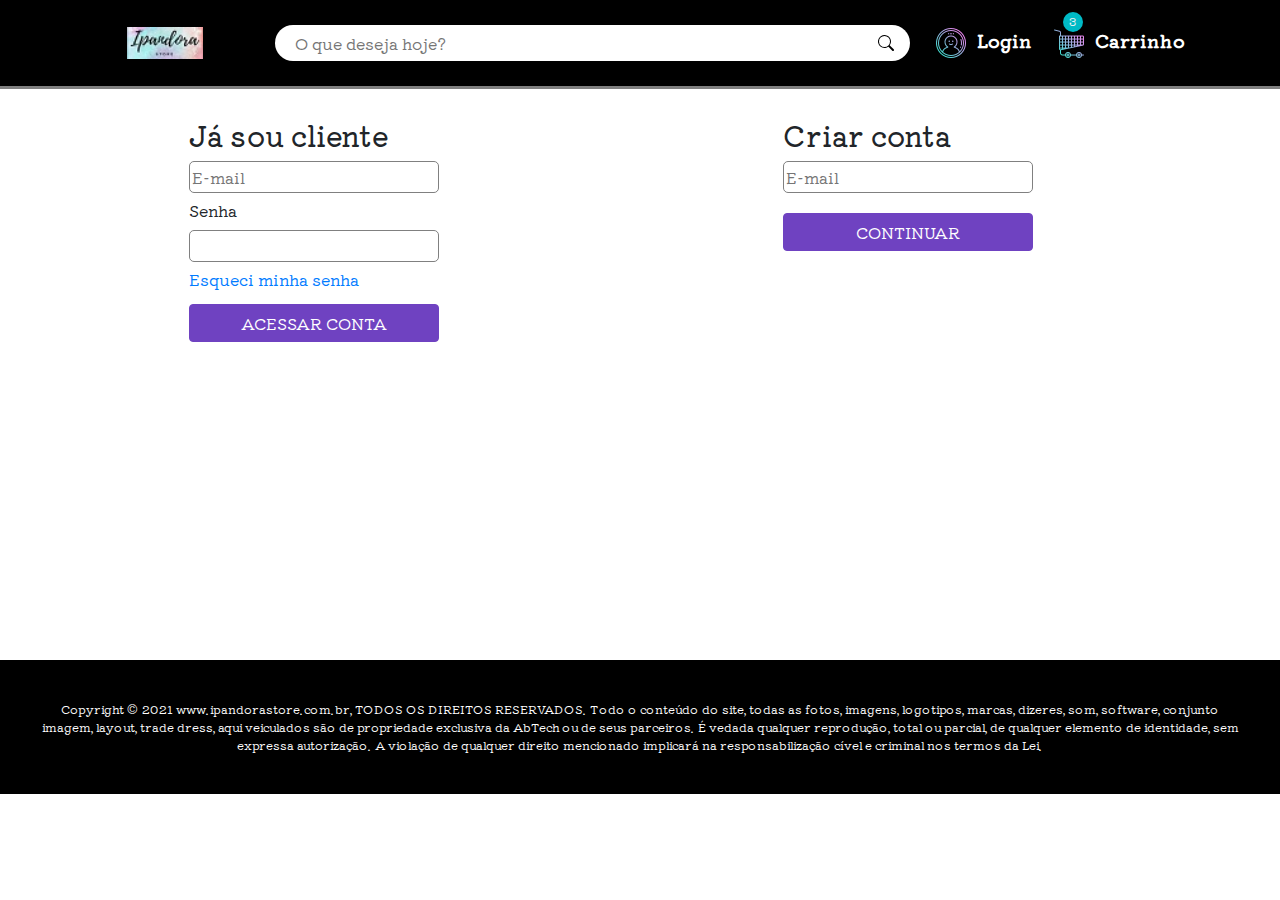
<file: login.html>
<!DOCTYPE html>

<html lang="pt-br">

<head>

    <meta charset="UTF-8">
    <meta http-equiv="X-UA-Compatible" content="IE=edge">
    <meta name="viewport" content="width=device-width, initial-scale=1.0">

    <title>Login - Ipandora Store</title>

    <link rel="stylesheet" href="./assets/css/reset.css">
    <link rel="stylesheet" href="./assets/css/bootstrap.css">
    <link rel="stylesheet" href="./assets/css/bootstrap.css.map">
    <link rel="stylesheet" href="./assets/css/style.css">
    <link rel="stylesheet" href="./assets/css/responsive-login.css">

</head>

<body>
    <!-- Barra inicial -->
    <header class="container-fluid">
        <section class="container">
            <article class="row d-flex justify-content-around align-items-center">
                <!-- Logo -->
                <a href="./index.html" class="col-md-2 d-flex justify-content-center"><img class="logo img-fluid" src="assets/imagens/Logo.jpg" alt="Logo da empresa - KingZoo"></a>

                <!-- Buscar -->
                <form action="#" class="col-md-7 d-flex align-items-center">
                    <input type="text" name="name" placeholder="O que deseja hoje?">
                    <button class="d-flex align-itens-center">
       <svg xmlns="http://www.w3.org/2000/svg" width="16" height="16" fill="currentColor" class="bi bi-search"
        viewBox="0 0 16 16">
        <path
         d="M11.742 10.344a6.5 6.5 0 1 0-1.397 1.398h-.001c.03.04.062.078.098.115l3.85 3.85a1 1 0 0 0 1.415-1.414l-3.85-3.85a1.007 1.007 0 0 0-.115-.1zM12 6.5a5.5 5.5 0 1 1-11 0 5.5 5.5 0 0 1 11 0z" />
       </svg>
      </button>
                </form>

                <!-- Administrativo do Cliente-->
                <ul class="col-md-3 nav d-flex align-content-center justify-content-around icones">
                    <li class="nav-item login">
                        <!-- Usuário -->
                        <a href="./login.html">
                            <img src="./assets/imagens/usuario.png">Login
                        </a>
                    </li>

                    <li class="nav-item">
                        <span class="notificacao d-flex align-content-center justify-content-center">3</span>
                        <!-- Carrinho -->
                        <a href="#">
                            <img src="./assets/imagens/carrinho.png">Carrinho
                        </a>
                    </li>
                </ul>
            </article>
        </section>
    </header>

    <nav class="container-fluid nav-produtos">
        <section class="container">

        </section>
    </nav>

    <main>
        <!-- Lista de Produtos -->
        <section class="container produtos">
            <article class="row">
                <article class="produtos-itens col-md-5 ">
                    <div class="ja_sou_cliente">
                        <h3>Já sou cliente</h3>
                        <input type="text" placeholder="E-mail" class="d-flex">
                        <label for="inputSenha">Senha</label>
                        <input id="inputSenha" type="password" class="d-flex senha">
                        <a href="#"><label>Esqueci minha senha</label></a>
                        <button type="button" class="btn btn-info" href="./produtos.html">ACESSAR CONTA</button>
                    </div>
                </article>

                <article class="produtos-item col-md-5">
                    <div class="criar_conta">
                        <h3>Criar conta</h3>
                        <input type="text" placeholder="E-mail" class="d-flex ">
                        <button type="button" class="btn btn-info" href="./produtos.html">CONTINUAR</button>
                    </div>
                </article>
            </article>
        </section>
    </main>

    <footer class="container-fluid headerfinal footer-login">
        <p>Copyright © 2021 www.ipandorastore.com.br, TODOS OS DIREITOS RESERVADOS. Todo o conteúdo do site, todas as fotos, imagens, logotipos, marcas, dizeres, som, software, conjunto imagem, layout, trade dress, aqui veiculados são de propriedade exclusiva
            da AbTech ou de seus parceiros. É vedada qualquer reprodução, total ou parcial, de qualquer elemento de identidade, sem expressa autorização. A violação de qualquer direito mencionado implicará na responsabilização cível e criminal nos termos
            da Lei. </p>
    </footer>

    <!-- Arquivo index.js -->
    <script type="javascript" src="./assets/js/index.js"></script>

    <!-- Arquivos JQuery e Bootstrap -->
    <script src="https://code.jquery.com/jquery-3.2.1.slim.min.js"></script>
    <script src="https://cdnjs.cloudflare.com/ajax/libs/popper.js/1.12.3/umd/popper.min.js"></script>
    <script src="https://maxcdn.bootstrapcdn.com/bootstrap/4.0.0-beta.2/js/bootstrap.min.js"></script>

</body>

</html>
</file>
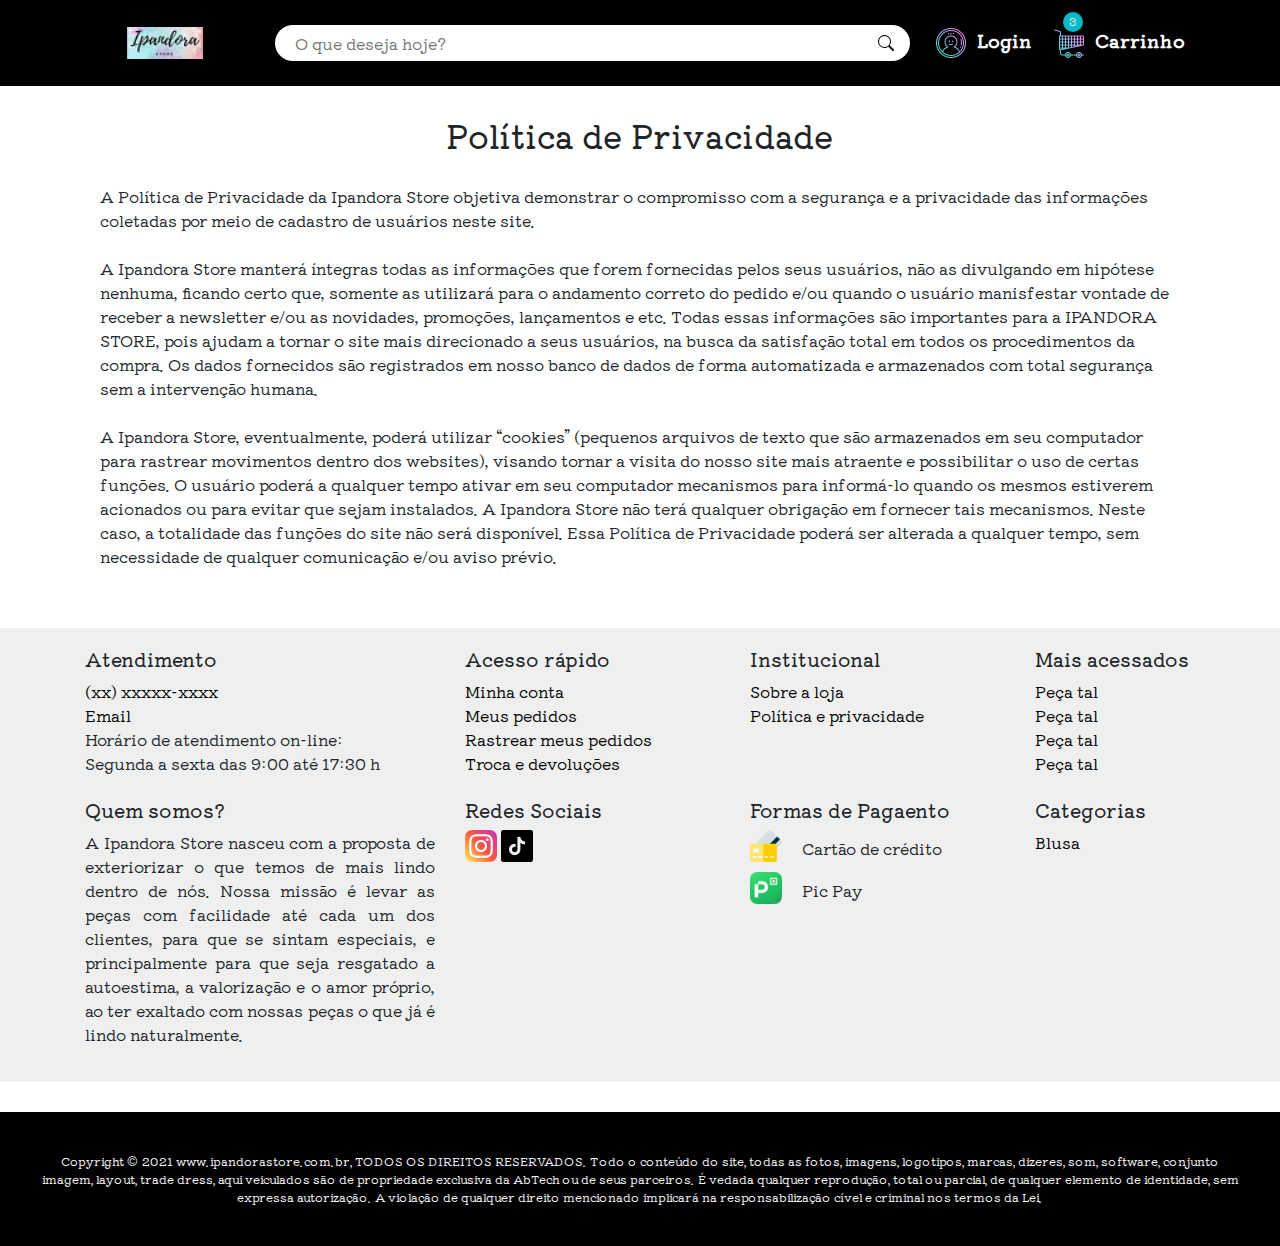
<file: política-e-privacidade.html>
<!DOCTYPE html>

<html lang="pt-br">

<head>

    <meta charset="UTF-8">
    <meta http-equiv="X-UA-Compatible" content="IE=edge">
    <meta name="viewport" content="width=device-width, initial-scale=1.0">

    <title>Política e Privacidade - Ipandora Store</title>

    <link rel="stylesheet" href="./assets/css/reset.css">
    <link rel="stylesheet" href="./assets/css/bootstrap.css">
    <link rel="stylesheet" href="./assets/css/bootstrap.css.map">
    <link rel="stylesheet" href="./assets/css/style.css">
    <link rel="stylesheet" href="./assets/css/responsive.css">

</head>

<body>
    <!-- Barra inicial -->
    <header class="container-fluid">
        <section class="container">
            <article class="row d-flex justify-content-around align-items-center">
                <!-- Logo -->
                <a href="./index.html" class="col-md-2 d-flex justify-content-center"><img class="logo img-fluid" src="assets/imagens/Logo.jpg" alt="Logo da empresa - KingZoo"></a>

                <!-- Buscar -->
                <form action="#" class="col-md-7 d-flex align-items-center">
                    <input type="text" name="name" placeholder="O que deseja hoje?">
                    <button class="d-flex align-itens-center">
       <svg xmlns="http://www.w3.org/2000/svg" width="16" height="16" fill="currentColor" class="bi bi-search"
        viewBox="0 0 16 16">
        <path
         d="M11.742 10.344a6.5 6.5 0 1 0-1.397 1.398h-.001c.03.04.062.078.098.115l3.85 3.85a1 1 0 0 0 1.415-1.414l-3.85-3.85a1.007 1.007 0 0 0-.115-.1zM12 6.5a5.5 5.5 0 1 1-11 0 5.5 5.5 0 0 1 11 0z" />
       </svg>
      </button>
                </form>

                <!-- Administrativo do Cliente-->
                <ul class="col-md-3 nav d-flex align-content-center justify-content-around">
                    <li class="nav-item login">
                        <!-- Usuário -->
                        <a href="./login.html">
                            <img src="./assets/imagens/usuario.png">Login
                        </a>
                    </li>

                    <li class="nav-item">
                        <span class="notificacao d-flex align-content-center justify-content-center">3</span>
                        <!-- Carrinho -->
                        <a href="#">
                            <img src="./assets/imagens/carrinho.png">Carrinho
                        </a>
                    </li>
                </ul>
            </article>
        </section>
    </header>

    <!-- Lista de opções-->


    <!-- Conteúdo da página -->
    <main>
        <section class="container">
            <section class="col-md-12 d-flex flex-column">
                <article class="politica-e-privacidade-conteudo">
                    <h2>Política de Privacidade</h2>
                    <p>A Política de Privacidade da Ipandora Store objetiva demonstrar o compromisso com a segurança e a privacidade das informações coletadas por meio de cadastro de usuários neste site.<br><br> A Ipandora Store manterá íntegras todas as
                        informações que forem fornecidas pelos seus usuários, não as divulgando em hipótese nenhuma, ficando certo que, somente as utilizará para o andamento correto do pedido e/ou quando o usuário manisfestar vontade de receber a newsletter
                        e/ou as novidades, promoções, lançamentos e etc. Todas essas informações são importantes para a IPANDORA STORE, pois ajudam a tornar o site mais direcionado a seus usuários, na busca da satisfação total em todos os procedimentos
                        da compra. Os dados fornecidos são registrados em nosso banco de dados de forma automatizada e armazenados com total segurança sem a intervenção humana.
                        <br><br> A Ipandora Store, eventualmente, poderá utilizar “cookies” (pequenos arquivos de texto que são armazenados em seu computador para rastrear movimentos dentro dos websites), visando tornar a visita do nosso site mais atraente
                        e possibilitar o uso de certas funções. O usuário poderá a qualquer tempo ativar em seu computador mecanismos para informá-lo quando os mesmos estiverem acionados ou para evitar que sejam instalados. A Ipandora Store não terá qualquer
                        obrigação em fornecer tais mecanismos. Neste caso, a totalidade das funções do site não será disponível. Essa Política de Privacidade poderá ser alterada a qualquer tempo, sem necessidade de qualquer comunicação e/ou aviso prévio.
                        <br>
                    </p>
            </section>
        </section>
    </main>

    <footer class="container-fluid">
        <section class="container">
            <!-- Menus -->
            <section class="row">
                <!-- Atendimento -->
                <article class="col-md-4">
                    <h4>Atendimento</h4>
                    <!-- Links -->
                    <ul class="nav flex-column">
                        <li class="nav-item">
                            <a href="tel:+5599999999999">(xx) xxxxx-xxxx</a>
                        </li>
                        <li class="nav-item">
                            <a href="mailto:contato@sualoja.com.br">Email</a>
                        </li>
                        <li class="nav-item">
                            Horário de atendimento on-line:<br> Segunda a sexta das 9:00 até 17:30 h
                        </li>
                    </ul>
                    <br>
                    <h4>Quem somos?</h4>
                    <p>A Ipandora Store nasceu com a proposta de exteriorizar o que temos de mais lindo dentro de nós. Nossa missão é levar as peças com facilidade até cada um dos clientes, para que se sintam especiais, e principalmente para que seja resgatado
                        a autoestima, a valorização e o amor próprio, ao ter exaltado com nossas peças o que já é lindo naturalmente.
                    </p>
                </article>
                <!--Acesso rápido-->
                <article class="col-md-3">
                    <h4>Acesso rápido</h4>
                    <!-- Links -->
                    <ul class="nav flex-column">
                        <li class="nav-item">
                            <a href="#">Minha conta</a>
                        </li>
                        <li class="nav-item">
                            <a href="#">Meus pedidos</a>
                        </li>
                        <li class="nav-item">
                            <a href="#">Rastrear meus pedidos</a>
                        </li>
                        <li class="nav-item">
                            <a href="#">Troca e devoluções</a>
                        </li>
                    </ul>
                    <br>
                    <h4>Redes Sociais</h4>
                    <ul class="flex-column">
                        <li class="nav-item">
                            <a href="https://www.instagram.com/ipandora_store/"><img src="./assets/imagens/instagram.png"></a>
                            <a href="https://www.tiktok.com/@ipandorastore?_d=secCgYIASAHKAESMgow%2F9X36cU4zXjab7Q6uo1Q44tbcuXbCbGAx0aL0Mdwx82hcDeM9ryXh9iMliEzsyQBGgA%3D&language=pt&sec_uid=MS4wLjABAAAA4mP7ZFbe9IVEefxlngE19JquVrh6OYH1Nlwz5XJx4Gj5b-Ds9Tz9RxY4H_VdhjJs&sec_user_id=MS4wLjABAAAA4mP7ZFbe9IVEefxlngE19JquVrh6OYH1Nlwz5XJx4Gj5b-Ds9Tz9RxY4H_VdhjJs&share_app_name=musically&share_author_id=6942554961143415813&share_link_id=b657a357-5c89-4e2e-b548-aa518e47310c&timestamp=1617159095&u_code=dhi95fdb9g07l1&user_id=6942554961143415813&utm_campaign=client_share&utm_medium=android&utm_source=copy&source=h5_m"><img src="./assets/imagens/tiktok.png"></a>
                        </li>
                    </ul>
                </article>
                <!-- Institucional -->
                <article class="col-md-3">
                    <h4>Institucional</h4>
                    <!-- Links -->
                    <ul class="nav flex-column">
                        <li class="nav-item">
                            <a href="#">Sobre a loja</a>
                        </li>
                        <li class="nav-item">
                            <a href="./política-e-privacidade.html">Política e privacidade</a>
                        </li>
                        <br>
                        <br>
                        <br>
                        <!-- Formas de pagamento -->
                        <h4>Formas de Pagaento</h4>
                        <!-- Tipos de Pagamento -->
                        <ul class="pagar nav flex-column">
                            <li class=" nav-item">
                                <img src="./assets/imagens/cartão.png">Cartão de crédito
                            </li>
                            <li class=" nav-item">
                                <img src="./assets/imagens/picpay.png">Pic Pay
                            </li>
                        </ul>
                </article>
                <!-- Mais acessados -->
                <article class="col-md-2">
                    <h4>Mais acessados</h4>
                    <!-- Links -->
                    <ul class="nav flex-column">
                        <li class="nav-item">
                            <a href="#">Peça tal</a>
                        </li>
                        <li class="nav-item">
                            <a href="#">Peça tal</a>
                        </li>
                        <li class="nav-item">
                            <a href="#">Peça tal</a>
                        </li>
                        <li class="nav-item">
                            <a href="#">Peça tal</a>
                        </li>
                    </ul>
                    <br>
                    <!-- Categorias -->
                    <h4>Categorias</h4>
                    <ul class="nav flex-column">
                        <!-- Links das categorias-->
                        <li class="nav-item">
                            <a href="#">Blusa</a>
                        </li>
                    </ul>
                </article>
            </section>
        </section>
    </footer>
    <footer class="container-fluid headerfinal">
        <p>Copyright © 2021 www.ipandorastore.com.br, TODOS OS DIREITOS RESERVADOS. Todo o conteúdo do site, todas as fotos, imagens, logotipos, marcas, dizeres, som, software, conjunto imagem, layout, trade dress, aqui veiculados são de propriedade exclusiva
            da AbTech ou de seus parceiros. É vedada qualquer reprodução, total ou parcial, de qualquer elemento de identidade, sem expressa autorização. A violação de qualquer direito mencionado implicará na responsabilização cível e criminal nos termos
            da Lei. </p>
    </footer>

    <!-- Arquivo index.js -->
    <script type="javascript" src="./assets/js/index.js"></script>

    <!-- Arquivos JQuery e Bootstrap -->
    <script src="https://code.jquery.com/jquery-3.2.1.slim.min.js"></script>
    <script src="https://cdnjs.cloudflare.com/ajax/libs/popper.js/1.12.3/umd/popper.min.js"></script>
    <script src="https://maxcdn.bootstrapcdn.com/bootstrap/4.0.0-beta.2/js/bootstrap.min.js"></script>
</body>

</html>
</file>
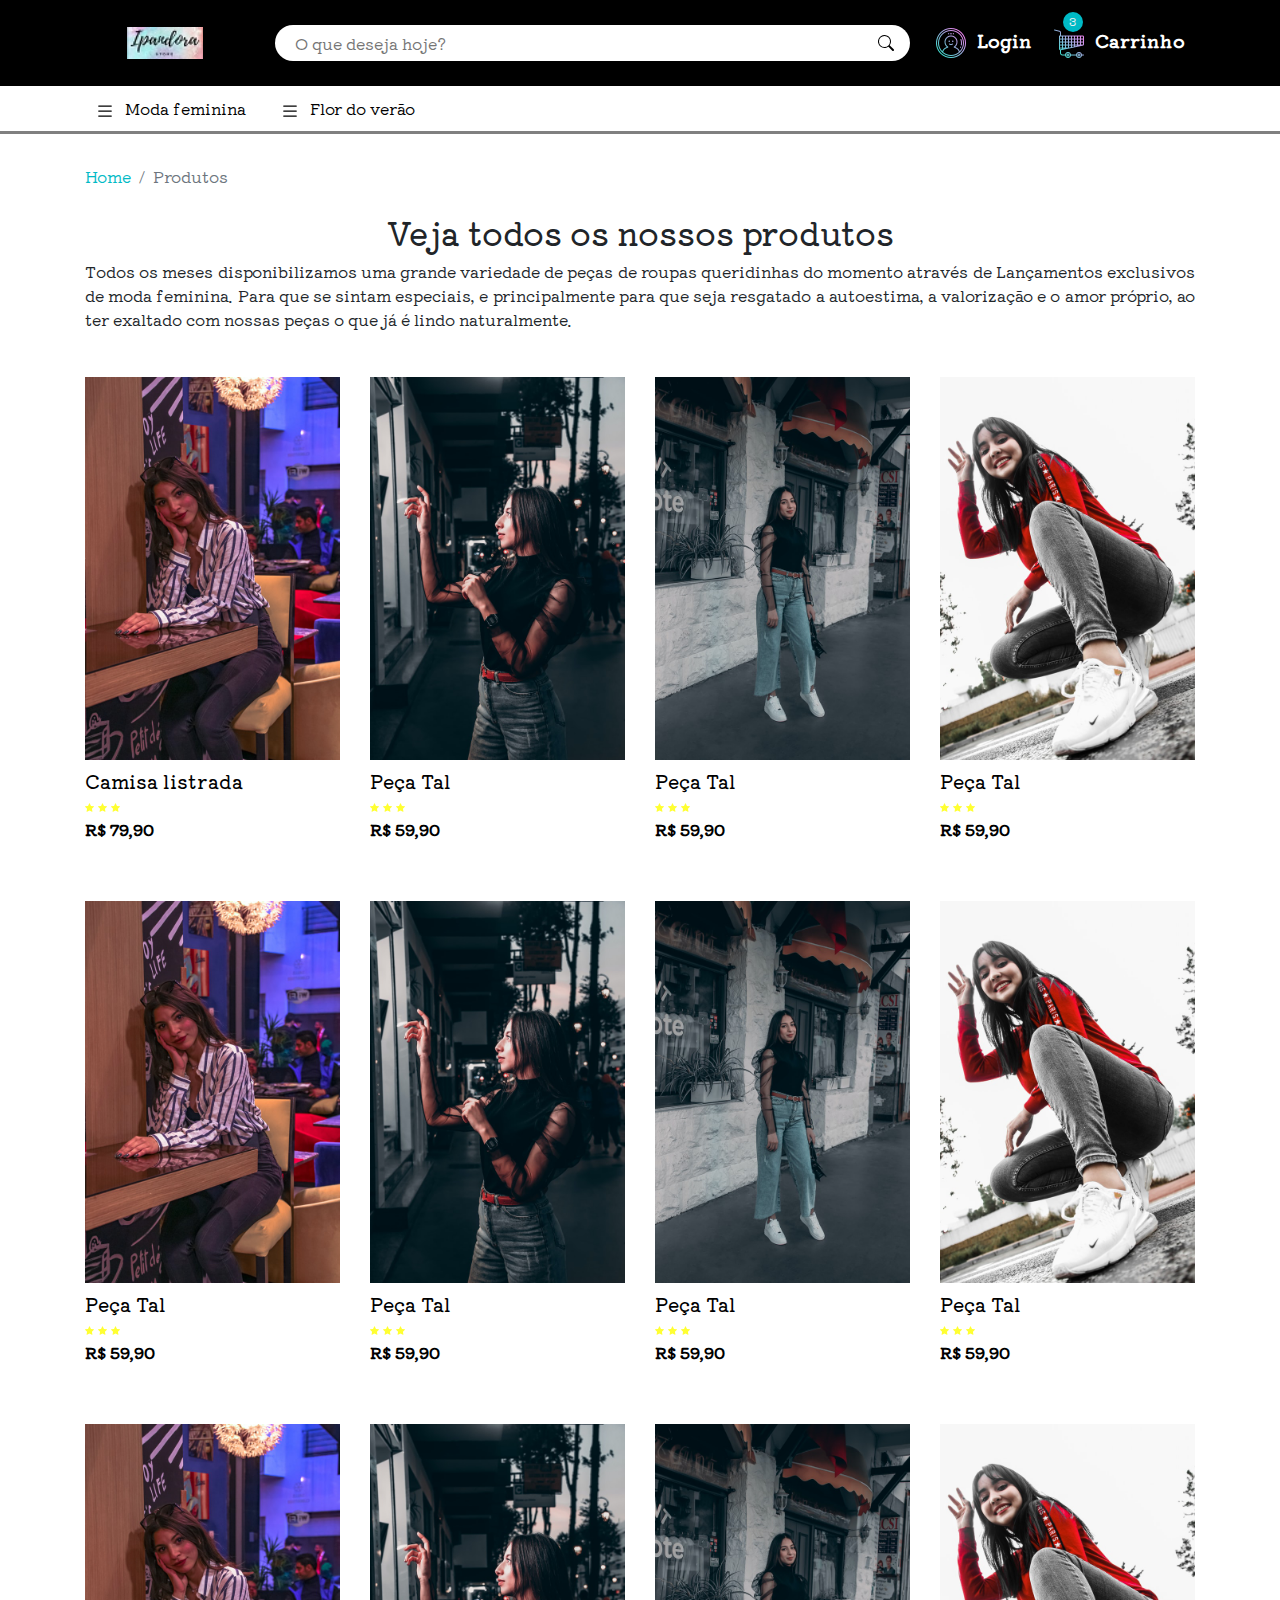
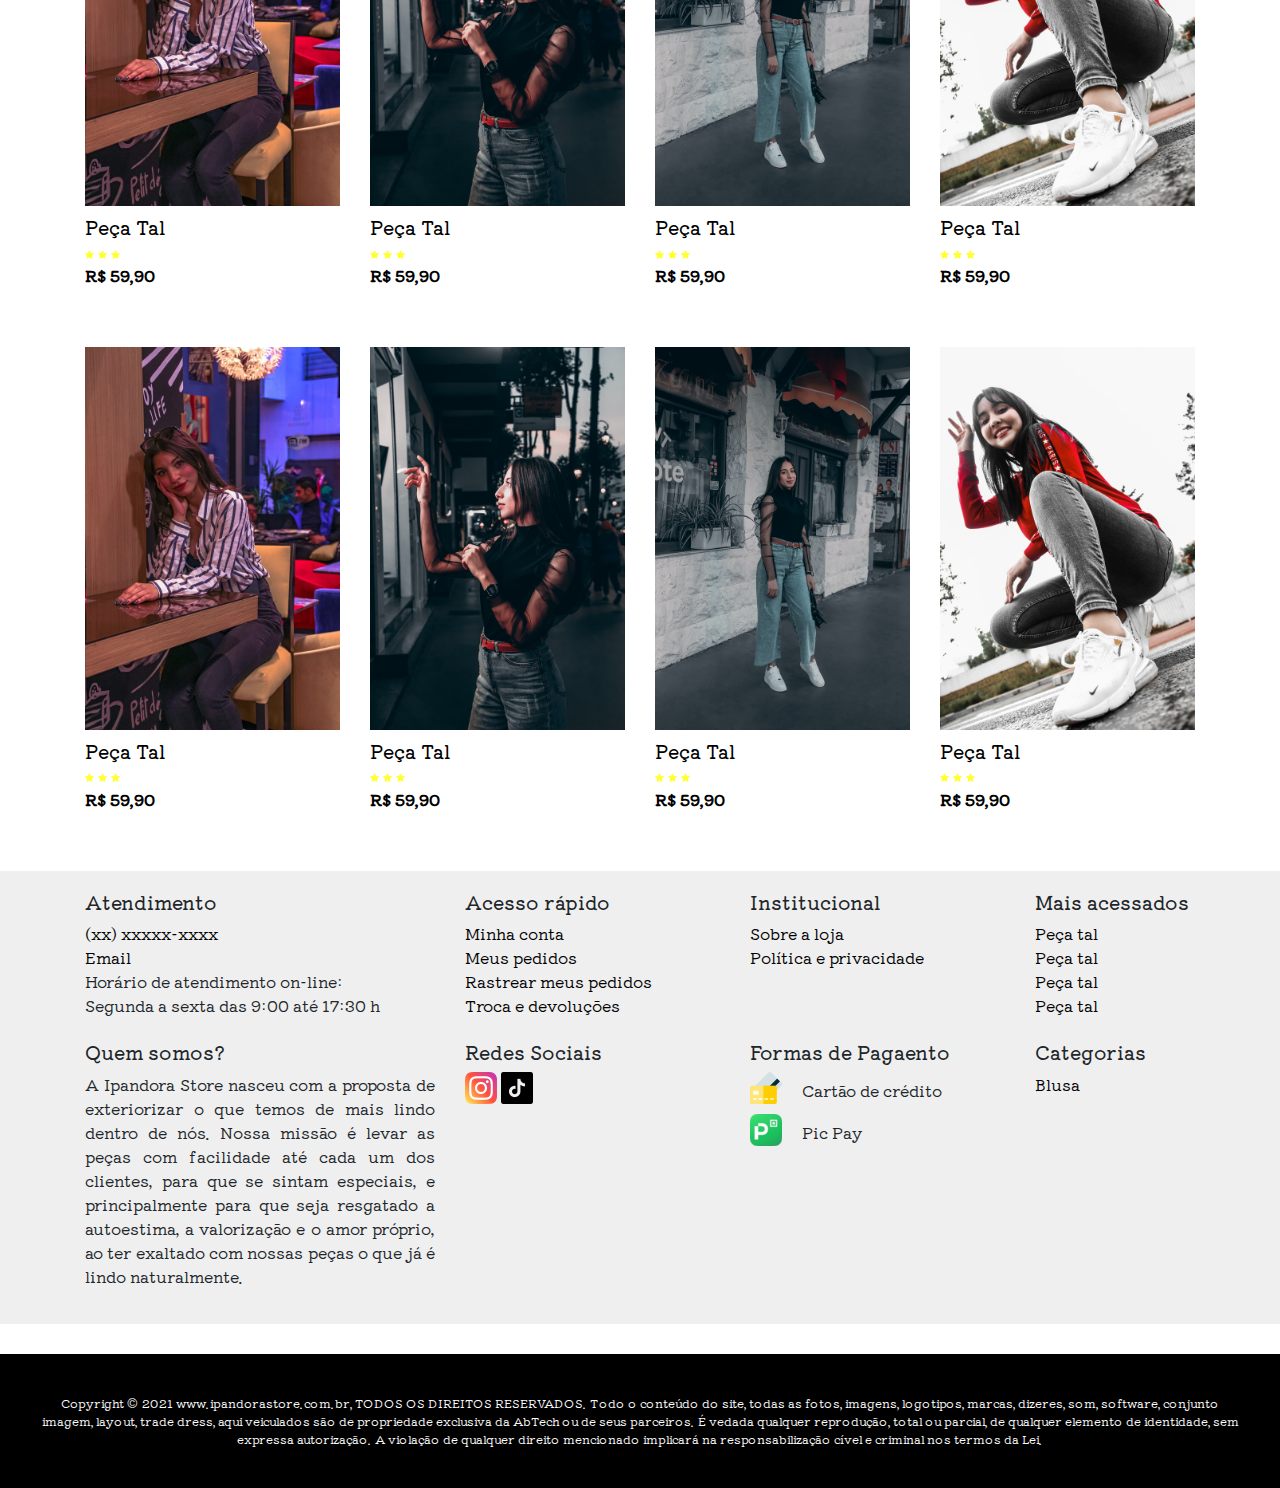
<file: produtos.html>
<!DOCTYPE html>

<html lang="pt-br">

<head>

    <meta charset="UTF-8">
    <meta http-equiv="X-UA-Compatible" content="IE=edge">
    <meta name="viewport" content="width=device-width, initial-scale=1.0">

    <title>Produtos - Ipandora Store</title>

    <link rel="stylesheet" href="./assets/css/reset.css">
    <link rel="stylesheet" href="./assets/css/bootstrap.css">
    <link rel="stylesheet" href="./assets/css/bootstrap.css.map">
    <link rel="stylesheet" href="./assets/css/style.css">
    <link rel="stylesheet" href="./assets/css/responsive.css">

</head>

<body>
    <!-- Barra inicial -->
    <header class="container-fluid">
        <section class="container">
            <article class="row d-flex justify-content-around align-items-center">
                <!-- Logo -->
                <a href="./index.html" class="col-md-2 d-flex justify-content-center"><img class="logo img-fluid" src="assets/imagens/Logo.jpg" alt="Logo da empresa - KingZoo"></a>

                <!-- Buscar -->
                <form action="#" class="col-md-7 d-flex align-items-center">
                    <input type="text" name="name" placeholder="O que deseja hoje?">
                    <button class="d-flex align-itens-center">
       <svg xmlns="http://www.w3.org/2000/svg" width="16" height="16" fill="currentColor" class="bi bi-search"
        viewBox="0 0 16 16">
        <path
         d="M11.742 10.344a6.5 6.5 0 1 0-1.397 1.398h-.001c.03.04.062.078.098.115l3.85 3.85a1 1 0 0 0 1.415-1.414l-3.85-3.85a1.007 1.007 0 0 0-.115-.1zM12 6.5a5.5 5.5 0 1 1-11 0 5.5 5.5 0 0 1 11 0z" />
       </svg>
      </button>
                </form>

                <!-- Administrativo do Cliente-->
                <ul class="col-md-3 nav d-flex align-content-center justify-content-around">
                    <li class="nav-item login">
                        <!-- Usuário -->
                        <a href="./login.html">
                            <img src="./assets/imagens/usuario.png">Login
                        </a>
                    </li>

                    <li class="nav-item">
                        <span class="notificacao d-flex align-content-center justify-content-center">3</span>
                        <!-- Carrinho -->
                        <a href="#">
                            <img src="./assets/imagens/carrinho.png">Carrinho
                        </a>
                    </li>
                </ul>
            </article>
        </section>
    </header>

    <!-- Lista de opções-->
    <nav class="container-fluid nav-produtos">
        <section class="container">
            <!-- Menu -->
            <ul class="nav">
                <li class="col-xl-2 col-lg-3 col-md-12 nav-item d-flex align-items-center">
                    <a href="./produtos.html"><svg xmlns="http://www.w3.org/2000/svg" width="16" height="16" fill="currentColor"
        class="bi bi-list" viewBox="0 0 16 16">
        <path fill-rule="evenodd"
         d="M2.5 12a.5.5 0 0 1 .5-.5h10a.5.5 0 0 1 0 1H3a.5.5 0 0 1-.5-.5zm0-4a.5.5 0 0 1 .5-.5h10a.5.5 0 0 1 0 1H3a.5.5 0 0 1-.5-.5zm0-4a.5.5 0 0 1 .5-.5h10a.5.5 0 0 1 0 1H3a.5.5 0 0 1-.5-.5z" />
       </svg>Moda feminina</a>
                    <!-- SubMenu -->
                    <ul class="nav flex-column">
                        <li class="nav-item">
                            <a href="#">Lançamentos</a>
                        </li>
                        <li class="nav-item">
                            <a href="#">Plus Size</a>
                        </li>
                        <li class="nav-item">
                            <a href="#">Moda Praia</a>
                        </li>
                        <li class="nav-item">
                            <a href="#">Acessórios</a>
                        </li>
                        <li class="nav-item">
                            <a href="#">Promoção</a>
                        </li>
                    </ul>
                </li>

                <li class="col-xl-2 col-lg-3 col-md-12 nav-item d-flex align-items-center">
                    <a href="#"><svg xmlns="http://www.w3.org/2000/svg" width="16" height="16" fill="currentColor" class="bi bi-list"
        viewBox="0 0 16 16">
        <path fill-rule="evenodd"
         d="M2.5 12a.5.5 0 0 1 .5-.5h10a.5.5 0 0 1 0 1H3a.5.5 0 0 1-.5-.5zm0-4a.5.5 0 0 1 .5-.5h10a.5.5 0 0 1 0 1H3a.5.5 0 0 1-.5-.5zm0-4a.5.5 0 0 1 .5-.5h10a.5.5 0 0 1 0 1H3a.5.5 0 0 1-.5-.5z" />
       </svg>Flor do verão</a>
                </li>
            </ul>
        </section>
    </nav>

    <main>
        <!-- Lista de Produtos -->
        <section class="container produtos">
            <!--Breadcrumb-->
            <nav aria-label="breadcrumb">
                <ol class="breadcrumb">
                    <li class="breadcrumb-item"><a href="index.html">Home</a></li>
                    <li class="breadcrumb-item active" aria-current="page">Produtos</li>
                </ol>
            </nav>
            <!-- Título -->
            <h2 class="text-center">Veja todos os nossos produtos</h2>
            <p>Todos os meses disponibilizamos uma grande variedade de peças de roupas queridinhas do momento através de Lançamentos exclusivos de moda feminina. Para que se sintam especiais, e principalmente para que seja resgatado a autoestima, a valorização
                e o amor próprio, ao ter exaltado com nossas peças o que já é lindo naturalmente.
            </p>
            <!-- linha de produtos -->
            <article class="row">
                <!-- Produto 1 -->
                <a href="./camisa-listrada.html" class="produtos-container col-md-3">
                    <!-- Imagem -->
                    <img src="./assets/imagens/look-1.jpg" class="img-fluid" alt="peça tal">
                    <!-- Descrição -->
                    <article class="produtos-itens">
                        <h2>Camisa listrada</h2>
                        <!-- Estrelas -->
                        <div class="protudos-stars">
                            <svg xmlns="http://www.w3.org/2000/svg" width="16" height="16" fill="currentColor" class="bi bi-star-fill" viewBox="0 0 16 16">
         <path
          d="M3.612 15.443c-.386.198-.824-.149-.746-.592l.83-4.73L.173 6.765c-.329-.314-.158-.888.283-.95l4.898-.696L7.538.792c.197-.39.73-.39.927 0l2.184 4.327 4.898.696c.441.062.612.636.282.95l-3.522 3.356.83 4.73c.078.443-.36.79-.746.592L8 13.187l-4.389 2.256z" />
        </svg>
                            <svg xmlns="http://www.w3.org/2000/svg" width="16" height="16" fill="currentColor" class="bi bi-star-fill" viewBox="0 0 16 16">
         <path
          d="M3.612 15.443c-.386.198-.824-.149-.746-.592l.83-4.73L.173 6.765c-.329-.314-.158-.888.283-.95l4.898-.696L7.538.792c.197-.39.73-.39.927 0l2.184 4.327 4.898.696c.441.062.612.636.282.95l-3.522 3.356.83 4.73c.078.443-.36.79-.746.592L8 13.187l-4.389 2.256z" />
        </svg>
                            <svg xmlns="http://www.w3.org/2000/svg" width="16" height="16" fill="currentColor" class="bi bi-star-fill" viewBox="0 0 16 16">
         <path
          d="M3.612 15.443c-.386.198-.824-.149-.746-.592l.83-4.73L.173 6.765c-.329-.314-.158-.888.283-.95l4.898-.696L7.538.792c.197-.39.73-.39.927 0l2.184 4.327 4.898.696c.441.062.612.636.282.95l-3.522 3.356.83 4.73c.078.443-.36.79-.746.592L8 13.187l-4.389 2.256z" />
        </svg>
                        </div>
                        <!-- Preço -->
                        <strong class="produtos-preco">
        R$ 79,90
       </strong>
                    </article>
                </a>
                <!-- Produto 2 -->
                <a href="#" class="produtos-container col-md-3">
                    <!-- Imagem -->
                    <img src="./assets/imagens/look-2.jpg" class="img-fluid" alt="peça tal">
                    <!-- Descrição -->
                    <article class="produtos-itens">
                        <h2>Peça Tal</h2>
                        <!-- Estrelas -->
                        <div class="protudos-stars">
                            <svg xmlns="http://www.w3.org/2000/svg" width="16" height="16" fill="currentColor" class="bi bi-star-fill" viewBox="0 0 16 16">
         <path
          d="M3.612 15.443c-.386.198-.824-.149-.746-.592l.83-4.73L.173 6.765c-.329-.314-.158-.888.283-.95l4.898-.696L7.538.792c.197-.39.73-.39.927 0l2.184 4.327 4.898.696c.441.062.612.636.282.95l-3.522 3.356.83 4.73c.078.443-.36.79-.746.592L8 13.187l-4.389 2.256z" />
        </svg>
                            <svg xmlns="http://www.w3.org/2000/svg" width="16" height="16" fill="currentColor" class="bi bi-star-fill" viewBox="0 0 16 16">
         <path
          d="M3.612 15.443c-.386.198-.824-.149-.746-.592l.83-4.73L.173 6.765c-.329-.314-.158-.888.283-.95l4.898-.696L7.538.792c.197-.39.73-.39.927 0l2.184 4.327 4.898.696c.441.062.612.636.282.95l-3.522 3.356.83 4.73c.078.443-.36.79-.746.592L8 13.187l-4.389 2.256z" />
        </svg>
                            <svg xmlns="http://www.w3.org/2000/svg" width="16" height="16" fill="currentColor" class="bi bi-star-fill" viewBox="0 0 16 16">
         <path
          d="M3.612 15.443c-.386.198-.824-.149-.746-.592l.83-4.73L.173 6.765c-.329-.314-.158-.888.283-.95l4.898-.696L7.538.792c.197-.39.73-.39.927 0l2.184 4.327 4.898.696c.441.062.612.636.282.95l-3.522 3.356.83 4.73c.078.443-.36.79-.746.592L8 13.187l-4.389 2.256z" />
        </svg>
                        </div>
                        <!-- Preço -->
                        <strong class="produtos-preco">
        R$ 59,90
       </strong>
                    </article>
                </a>
                <!-- Produto 3 -->
                <a href="#" class="produtos-container col-md-3">
                    <!-- Imagem -->
                    <img src="./assets/imagens/look-3.jpg" class="img-fluid" alt="peça tal">
                    <!-- Descrição -->
                    <article class="produtos-itens">
                        <h2>Peça Tal</h2>
                        <!-- Estrelas -->
                        <div class="protudos-stars">
                            <svg xmlns="http://www.w3.org/2000/svg" width="16" height="16" fill="currentColor" class="bi bi-star-fill" viewBox="0 0 16 16">
         <path
          d="M3.612 15.443c-.386.198-.824-.149-.746-.592l.83-4.73L.173 6.765c-.329-.314-.158-.888.283-.95l4.898-.696L7.538.792c.197-.39.73-.39.927 0l2.184 4.327 4.898.696c.441.062.612.636.282.95l-3.522 3.356.83 4.73c.078.443-.36.79-.746.592L8 13.187l-4.389 2.256z" />
        </svg>
                            <svg xmlns="http://www.w3.org/2000/svg" width="16" height="16" fill="currentColor" class="bi bi-star-fill" viewBox="0 0 16 16">
         <path
          d="M3.612 15.443c-.386.198-.824-.149-.746-.592l.83-4.73L.173 6.765c-.329-.314-.158-.888.283-.95l4.898-.696L7.538.792c.197-.39.73-.39.927 0l2.184 4.327 4.898.696c.441.062.612.636.282.95l-3.522 3.356.83 4.73c.078.443-.36.79-.746.592L8 13.187l-4.389 2.256z" />
        </svg>
                            <svg xmlns="http://www.w3.org/2000/svg" width="16" height="16" fill="currentColor" class="bi bi-star-fill" viewBox="0 0 16 16">
         <path
          d="M3.612 15.443c-.386.198-.824-.149-.746-.592l.83-4.73L.173 6.765c-.329-.314-.158-.888.283-.95l4.898-.696L7.538.792c.197-.39.73-.39.927 0l2.184 4.327 4.898.696c.441.062.612.636.282.95l-3.522 3.356.83 4.73c.078.443-.36.79-.746.592L8 13.187l-4.389 2.256z" />
        </svg>
                        </div>
                        <!-- Preço -->
                        <strong class="produtos-preco">
        R$ 59,90
       </strong>
                    </article>
                </a>
                <!-- Produto 4-->
                <a href="#" class="produtos-container col-md-3">
                    <!-- Imagem -->
                    <img src="./assets/imagens/look-4.jpg" class="img-fluid" alt="peça tal">
                    <!-- Descrição -->
                    <article class="produtos-itens">
                        <h2>Peça Tal</h2>
                        <!-- Estrelas -->
                        <div class="protudos-stars">
                            <svg xmlns="http://www.w3.org/2000/svg" width="16" height="16" fill="currentColor" class="bi bi-star-fill" viewBox="0 0 16 16">
         <path
          d="M3.612 15.443c-.386.198-.824-.149-.746-.592l.83-4.73L.173 6.765c-.329-.314-.158-.888.283-.95l4.898-.696L7.538.792c.197-.39.73-.39.927 0l2.184 4.327 4.898.696c.441.062.612.636.282.95l-3.522 3.356.83 4.73c.078.443-.36.79-.746.592L8 13.187l-4.389 2.256z" />
        </svg>
                            <svg xmlns="http://www.w3.org/2000/svg" width="16" height="16" fill="currentColor" class="bi bi-star-fill" viewBox="0 0 16 16">
         <path
          d="M3.612 15.443c-.386.198-.824-.149-.746-.592l.83-4.73L.173 6.765c-.329-.314-.158-.888.283-.95l4.898-.696L7.538.792c.197-.39.73-.39.927 0l2.184 4.327 4.898.696c.441.062.612.636.282.95l-3.522 3.356.83 4.73c.078.443-.36.79-.746.592L8 13.187l-4.389 2.256z" />
        </svg>
                            <svg xmlns="http://www.w3.org/2000/svg" width="16" height="16" fill="currentColor" class="bi bi-star-fill" viewBox="0 0 16 16">
         <path
          d="M3.612 15.443c-.386.198-.824-.149-.746-.592l.83-4.73L.173 6.765c-.329-.314-.158-.888.283-.95l4.898-.696L7.538.792c.197-.39.73-.39.927 0l2.184 4.327 4.898.696c.441.062.612.636.282.95l-3.522 3.356.83 4.73c.078.443-.36.79-.746.592L8 13.187l-4.389 2.256z" />
        </svg>
                        </div>
                        <!-- Preço -->
                        <strong class="produtos-preco">
        R$ 59,90
       </strong>
                    </article>
                </a>
                <!-- Produto 1 -->
                <a href="#" class="produtos-container col-md-3">
                    <!-- Imagem -->
                    <img src="./assets/imagens/look-1.jpg" class="img-fluid" alt="peça tal">
                    <!-- Descrição -->
                    <article class="produtos-itens">
                        <h2>Peça Tal</h2>
                        <!-- Estrelas -->
                        <div class="protudos-stars">
                            <svg xmlns="http://www.w3.org/2000/svg" width="16" height="16" fill="currentColor" class="bi bi-star-fill" viewBox="0 0 16 16">
         <path
          d="M3.612 15.443c-.386.198-.824-.149-.746-.592l.83-4.73L.173 6.765c-.329-.314-.158-.888.283-.95l4.898-.696L7.538.792c.197-.39.73-.39.927 0l2.184 4.327 4.898.696c.441.062.612.636.282.95l-3.522 3.356.83 4.73c.078.443-.36.79-.746.592L8 13.187l-4.389 2.256z" />
        </svg>
                            <svg xmlns="http://www.w3.org/2000/svg" width="16" height="16" fill="currentColor" class="bi bi-star-fill" viewBox="0 0 16 16">
         <path
          d="M3.612 15.443c-.386.198-.824-.149-.746-.592l.83-4.73L.173 6.765c-.329-.314-.158-.888.283-.95l4.898-.696L7.538.792c.197-.39.73-.39.927 0l2.184 4.327 4.898.696c.441.062.612.636.282.95l-3.522 3.356.83 4.73c.078.443-.36.79-.746.592L8 13.187l-4.389 2.256z" />
        </svg>
                            <svg xmlns="http://www.w3.org/2000/svg" width="16" height="16" fill="currentColor" class="bi bi-star-fill" viewBox="0 0 16 16">
         <path
          d="M3.612 15.443c-.386.198-.824-.149-.746-.592l.83-4.73L.173 6.765c-.329-.314-.158-.888.283-.95l4.898-.696L7.538.792c.197-.39.73-.39.927 0l2.184 4.327 4.898.696c.441.062.612.636.282.95l-3.522 3.356.83 4.73c.078.443-.36.79-.746.592L8 13.187l-4.389 2.256z" />
        </svg>
                        </div>
                        <!-- Preço -->
                        <strong class="produtos-preco">
        R$ 59,90
       </strong>
                    </article>
                </a>
                <!-- Produto 2 -->
                <a href="#" class="produtos-container col-md-3">
                    <!-- Imagem -->
                    <img src="./assets/imagens/look-2.jpg" class="img-fluid" alt="peça tal">
                    <!-- Descrição -->
                    <article class="produtos-itens">
                        <h2>Peça Tal</h2>
                        <!-- Estrelas -->
                        <div class="protudos-stars">
                            <svg xmlns="http://www.w3.org/2000/svg" width="16" height="16" fill="currentColor" class="bi bi-star-fill" viewBox="0 0 16 16">
         <path
          d="M3.612 15.443c-.386.198-.824-.149-.746-.592l.83-4.73L.173 6.765c-.329-.314-.158-.888.283-.95l4.898-.696L7.538.792c.197-.39.73-.39.927 0l2.184 4.327 4.898.696c.441.062.612.636.282.95l-3.522 3.356.83 4.73c.078.443-.36.79-.746.592L8 13.187l-4.389 2.256z" />
        </svg>
                            <svg xmlns="http://www.w3.org/2000/svg" width="16" height="16" fill="currentColor" class="bi bi-star-fill" viewBox="0 0 16 16">
         <path
          d="M3.612 15.443c-.386.198-.824-.149-.746-.592l.83-4.73L.173 6.765c-.329-.314-.158-.888.283-.95l4.898-.696L7.538.792c.197-.39.73-.39.927 0l2.184 4.327 4.898.696c.441.062.612.636.282.95l-3.522 3.356.83 4.73c.078.443-.36.79-.746.592L8 13.187l-4.389 2.256z" />
        </svg>
                            <svg xmlns="http://www.w3.org/2000/svg" width="16" height="16" fill="currentColor" class="bi bi-star-fill" viewBox="0 0 16 16">
         <path
          d="M3.612 15.443c-.386.198-.824-.149-.746-.592l.83-4.73L.173 6.765c-.329-.314-.158-.888.283-.95l4.898-.696L7.538.792c.197-.39.73-.39.927 0l2.184 4.327 4.898.696c.441.062.612.636.282.95l-3.522 3.356.83 4.73c.078.443-.36.79-.746.592L8 13.187l-4.389 2.256z" />
        </svg>
                        </div>
                        <!-- Preço -->
                        <strong class="produtos-preco">
        R$ 59,90
       </strong>
                    </article>
                </a>
                <!-- Produto 3 -->
                <a href="#" class="produtos-container col-md-3">
                    <!-- Imagem -->
                    <img src="./assets/imagens/look-3.jpg" class="img-fluid" alt="peça tal">
                    <!-- Descrição -->
                    <article class="produtos-itens">
                        <h2>Peça Tal</h2>
                        <!-- Estrelas -->
                        <div class="protudos-stars">
                            <svg xmlns="http://www.w3.org/2000/svg" width="16" height="16" fill="currentColor" class="bi bi-star-fill" viewBox="0 0 16 16">
         <path
          d="M3.612 15.443c-.386.198-.824-.149-.746-.592l.83-4.73L.173 6.765c-.329-.314-.158-.888.283-.95l4.898-.696L7.538.792c.197-.39.73-.39.927 0l2.184 4.327 4.898.696c.441.062.612.636.282.95l-3.522 3.356.83 4.73c.078.443-.36.79-.746.592L8 13.187l-4.389 2.256z" />
        </svg>
                            <svg xmlns="http://www.w3.org/2000/svg" width="16" height="16" fill="currentColor" class="bi bi-star-fill" viewBox="0 0 16 16">
         <path
          d="M3.612 15.443c-.386.198-.824-.149-.746-.592l.83-4.73L.173 6.765c-.329-.314-.158-.888.283-.95l4.898-.696L7.538.792c.197-.39.73-.39.927 0l2.184 4.327 4.898.696c.441.062.612.636.282.95l-3.522 3.356.83 4.73c.078.443-.36.79-.746.592L8 13.187l-4.389 2.256z" />
        </svg>
                            <svg xmlns="http://www.w3.org/2000/svg" width="16" height="16" fill="currentColor" class="bi bi-star-fill" viewBox="0 0 16 16">
         <path
          d="M3.612 15.443c-.386.198-.824-.149-.746-.592l.83-4.73L.173 6.765c-.329-.314-.158-.888.283-.95l4.898-.696L7.538.792c.197-.39.73-.39.927 0l2.184 4.327 4.898.696c.441.062.612.636.282.95l-3.522 3.356.83 4.73c.078.443-.36.79-.746.592L8 13.187l-4.389 2.256z" />
        </svg>
                        </div>
                        <!-- Preço -->
                        <strong class="produtos-preco">
        R$ 59,90
       </strong>
                    </article>
                </a>
                <!-- Produto 4-->
                <a href="#" class="produtos-container col-md-3">
                    <!-- Imagem -->
                    <img src="./assets/imagens/look-4.jpg" class="img-fluid" alt="peça tal">
                    <!-- Descrição -->
                    <article class="produtos-itens">
                        <h2>Peça Tal</h2>
                        <!-- Estrelas -->
                        <div class="protudos-stars">
                            <svg xmlns="http://www.w3.org/2000/svg" width="16" height="16" fill="currentColor" class="bi bi-star-fill" viewBox="0 0 16 16">
         <path
          d="M3.612 15.443c-.386.198-.824-.149-.746-.592l.83-4.73L.173 6.765c-.329-.314-.158-.888.283-.95l4.898-.696L7.538.792c.197-.39.73-.39.927 0l2.184 4.327 4.898.696c.441.062.612.636.282.95l-3.522 3.356.83 4.73c.078.443-.36.79-.746.592L8 13.187l-4.389 2.256z" />
        </svg>
                            <svg xmlns="http://www.w3.org/2000/svg" width="16" height="16" fill="currentColor" class="bi bi-star-fill" viewBox="0 0 16 16">
         <path
          d="M3.612 15.443c-.386.198-.824-.149-.746-.592l.83-4.73L.173 6.765c-.329-.314-.158-.888.283-.95l4.898-.696L7.538.792c.197-.39.73-.39.927 0l2.184 4.327 4.898.696c.441.062.612.636.282.95l-3.522 3.356.83 4.73c.078.443-.36.79-.746.592L8 13.187l-4.389 2.256z" />
        </svg>
                            <svg xmlns="http://www.w3.org/2000/svg" width="16" height="16" fill="currentColor" class="bi bi-star-fill" viewBox="0 0 16 16">
         <path
          d="M3.612 15.443c-.386.198-.824-.149-.746-.592l.83-4.73L.173 6.765c-.329-.314-.158-.888.283-.95l4.898-.696L7.538.792c.197-.39.73-.39.927 0l2.184 4.327 4.898.696c.441.062.612.636.282.95l-3.522 3.356.83 4.73c.078.443-.36.79-.746.592L8 13.187l-4.389 2.256z" />
        </svg>
                        </div>
                        <!-- Preço -->
                        <strong class="produtos-preco">
        R$ 59,90
       </strong>
                    </article>
                </a>
                <!-- Produto 1 -->
                <a href="#" class="produtos-container col-md-3">
                    <!-- Imagem -->
                    <img src="./assets/imagens/look-1.jpg" class="img-fluid" alt="peça tal">
                    <!-- Descrição -->
                    <article class="produtos-itens">
                        <h2>Peça Tal</h2>
                        <!-- Estrelas -->
                        <div class="protudos-stars">
                            <svg xmlns="http://www.w3.org/2000/svg" width="16" height="16" fill="currentColor" class="bi bi-star-fill" viewBox="0 0 16 16">
         <path
          d="M3.612 15.443c-.386.198-.824-.149-.746-.592l.83-4.73L.173 6.765c-.329-.314-.158-.888.283-.95l4.898-.696L7.538.792c.197-.39.73-.39.927 0l2.184 4.327 4.898.696c.441.062.612.636.282.95l-3.522 3.356.83 4.73c.078.443-.36.79-.746.592L8 13.187l-4.389 2.256z" />
        </svg>
                            <svg xmlns="http://www.w3.org/2000/svg" width="16" height="16" fill="currentColor" class="bi bi-star-fill" viewBox="0 0 16 16">
         <path
          d="M3.612 15.443c-.386.198-.824-.149-.746-.592l.83-4.73L.173 6.765c-.329-.314-.158-.888.283-.95l4.898-.696L7.538.792c.197-.39.73-.39.927 0l2.184 4.327 4.898.696c.441.062.612.636.282.95l-3.522 3.356.83 4.73c.078.443-.36.79-.746.592L8 13.187l-4.389 2.256z" />
        </svg>
                            <svg xmlns="http://www.w3.org/2000/svg" width="16" height="16" fill="currentColor" class="bi bi-star-fill" viewBox="0 0 16 16">
         <path
          d="M3.612 15.443c-.386.198-.824-.149-.746-.592l.83-4.73L.173 6.765c-.329-.314-.158-.888.283-.95l4.898-.696L7.538.792c.197-.39.73-.39.927 0l2.184 4.327 4.898.696c.441.062.612.636.282.95l-3.522 3.356.83 4.73c.078.443-.36.79-.746.592L8 13.187l-4.389 2.256z" />
        </svg>
                        </div>
                        <!-- Preço -->
                        <strong class="produtos-preco">
        R$ 59,90
       </strong>
                    </article>
                </a>
                <!-- Produto 2 -->
                <a href="#" class="produtos-container col-md-3">
                    <!-- Imagem -->
                    <img src="./assets/imagens/look-2.jpg" class="img-fluid" alt="peça tal">
                    <!-- Descrição -->
                    <article class="produtos-itens">
                        <h2>Peça Tal</h2>
                        <!-- Estrelas -->
                        <div class="protudos-stars">
                            <svg xmlns="http://www.w3.org/2000/svg" width="16" height="16" fill="currentColor" class="bi bi-star-fill" viewBox="0 0 16 16">
         <path
          d="M3.612 15.443c-.386.198-.824-.149-.746-.592l.83-4.73L.173 6.765c-.329-.314-.158-.888.283-.95l4.898-.696L7.538.792c.197-.39.73-.39.927 0l2.184 4.327 4.898.696c.441.062.612.636.282.95l-3.522 3.356.83 4.73c.078.443-.36.79-.746.592L8 13.187l-4.389 2.256z" />
        </svg>
                            <svg xmlns="http://www.w3.org/2000/svg" width="16" height="16" fill="currentColor" class="bi bi-star-fill" viewBox="0 0 16 16">
         <path
          d="M3.612 15.443c-.386.198-.824-.149-.746-.592l.83-4.73L.173 6.765c-.329-.314-.158-.888.283-.95l4.898-.696L7.538.792c.197-.39.73-.39.927 0l2.184 4.327 4.898.696c.441.062.612.636.282.95l-3.522 3.356.83 4.73c.078.443-.36.79-.746.592L8 13.187l-4.389 2.256z" />
        </svg>
                            <svg xmlns="http://www.w3.org/2000/svg" width="16" height="16" fill="currentColor" class="bi bi-star-fill" viewBox="0 0 16 16">
         <path
          d="M3.612 15.443c-.386.198-.824-.149-.746-.592l.83-4.73L.173 6.765c-.329-.314-.158-.888.283-.95l4.898-.696L7.538.792c.197-.39.73-.39.927 0l2.184 4.327 4.898.696c.441.062.612.636.282.95l-3.522 3.356.83 4.73c.078.443-.36.79-.746.592L8 13.187l-4.389 2.256z" />
        </svg>
                        </div>
                        <!-- Preço -->
                        <strong class="produtos-preco">
        R$ 59,90
       </strong>
                    </article>
                </a>
                <!-- Produto 3 -->
                <a href="#" class="produtos-container col-md-3">
                    <!-- Imagem -->
                    <img src="./assets/imagens/look-3.jpg" class="img-fluid" alt="peça tal">
                    <!-- Descrição -->
                    <article class="produtos-itens">
                        <h2>Peça Tal</h2>
                        <!-- Estrelas -->
                        <div class="protudos-stars">
                            <svg xmlns="http://www.w3.org/2000/svg" width="16" height="16" fill="currentColor" class="bi bi-star-fill" viewBox="0 0 16 16">
         <path
          d="M3.612 15.443c-.386.198-.824-.149-.746-.592l.83-4.73L.173 6.765c-.329-.314-.158-.888.283-.95l4.898-.696L7.538.792c.197-.39.73-.39.927 0l2.184 4.327 4.898.696c.441.062.612.636.282.95l-3.522 3.356.83 4.73c.078.443-.36.79-.746.592L8 13.187l-4.389 2.256z" />
        </svg>
                            <svg xmlns="http://www.w3.org/2000/svg" width="16" height="16" fill="currentColor" class="bi bi-star-fill" viewBox="0 0 16 16">
         <path
          d="M3.612 15.443c-.386.198-.824-.149-.746-.592l.83-4.73L.173 6.765c-.329-.314-.158-.888.283-.95l4.898-.696L7.538.792c.197-.39.73-.39.927 0l2.184 4.327 4.898.696c.441.062.612.636.282.95l-3.522 3.356.83 4.73c.078.443-.36.79-.746.592L8 13.187l-4.389 2.256z" />
        </svg>
                            <svg xmlns="http://www.w3.org/2000/svg" width="16" height="16" fill="currentColor" class="bi bi-star-fill" viewBox="0 0 16 16">
         <path
          d="M3.612 15.443c-.386.198-.824-.149-.746-.592l.83-4.73L.173 6.765c-.329-.314-.158-.888.283-.95l4.898-.696L7.538.792c.197-.39.73-.39.927 0l2.184 4.327 4.898.696c.441.062.612.636.282.95l-3.522 3.356.83 4.73c.078.443-.36.79-.746.592L8 13.187l-4.389 2.256z" />
        </svg>
                        </div>
                        <!-- Preço -->
                        <strong class="produtos-preco">
        R$ 59,90
       </strong>
                    </article>
                </a>
                <!-- Produto 4-->
                <a href="#" class="produtos-container col-md-3">
                    <!-- Imagem -->
                    <img src="./assets/imagens/look-4.jpg" class="img-fluid" alt="peça tal">
                    <!-- Descrição -->
                    <article class="produtos-itens">
                        <h2>Peça Tal</h2>
                        <!-- Estrelas -->
                        <div class="protudos-stars">
                            <svg xmlns="http://www.w3.org/2000/svg" width="16" height="16" fill="currentColor" class="bi bi-star-fill" viewBox="0 0 16 16">
         <path
          d="M3.612 15.443c-.386.198-.824-.149-.746-.592l.83-4.73L.173 6.765c-.329-.314-.158-.888.283-.95l4.898-.696L7.538.792c.197-.39.73-.39.927 0l2.184 4.327 4.898.696c.441.062.612.636.282.95l-3.522 3.356.83 4.73c.078.443-.36.79-.746.592L8 13.187l-4.389 2.256z" />
        </svg>
                            <svg xmlns="http://www.w3.org/2000/svg" width="16" height="16" fill="currentColor" class="bi bi-star-fill" viewBox="0 0 16 16">
         <path
          d="M3.612 15.443c-.386.198-.824-.149-.746-.592l.83-4.73L.173 6.765c-.329-.314-.158-.888.283-.95l4.898-.696L7.538.792c.197-.39.73-.39.927 0l2.184 4.327 4.898.696c.441.062.612.636.282.95l-3.522 3.356.83 4.73c.078.443-.36.79-.746.592L8 13.187l-4.389 2.256z" />
        </svg>
                            <svg xmlns="http://www.w3.org/2000/svg" width="16" height="16" fill="currentColor" class="bi bi-star-fill" viewBox="0 0 16 16">
         <path
          d="M3.612 15.443c-.386.198-.824-.149-.746-.592l.83-4.73L.173 6.765c-.329-.314-.158-.888.283-.95l4.898-.696L7.538.792c.197-.39.73-.39.927 0l2.184 4.327 4.898.696c.441.062.612.636.282.95l-3.522 3.356.83 4.73c.078.443-.36.79-.746.592L8 13.187l-4.389 2.256z" />
        </svg>
                        </div>
                        <!-- Preço -->
                        <strong class="produtos-preco">
        R$ 59,90
       </strong>
                    </article>
                </a>
                <!-- Produto 1 -->
                <a href="#" class="produtos-container col-md-3">
                    <!-- Imagem -->
                    <img src="./assets/imagens/look-1.jpg" class="img-fluid" alt="peça tal">
                    <!-- Descrição -->
                    <article class="produtos-itens">
                        <h2>Peça Tal</h2>
                        <!-- Estrelas -->
                        <div class="protudos-stars">
                            <svg xmlns="http://www.w3.org/2000/svg" width="16" height="16" fill="currentColor" class="bi bi-star-fill" viewBox="0 0 16 16">
         <path
          d="M3.612 15.443c-.386.198-.824-.149-.746-.592l.83-4.73L.173 6.765c-.329-.314-.158-.888.283-.95l4.898-.696L7.538.792c.197-.39.73-.39.927 0l2.184 4.327 4.898.696c.441.062.612.636.282.95l-3.522 3.356.83 4.73c.078.443-.36.79-.746.592L8 13.187l-4.389 2.256z" />
        </svg>
                            <svg xmlns="http://www.w3.org/2000/svg" width="16" height="16" fill="currentColor" class="bi bi-star-fill" viewBox="0 0 16 16">
         <path
          d="M3.612 15.443c-.386.198-.824-.149-.746-.592l.83-4.73L.173 6.765c-.329-.314-.158-.888.283-.95l4.898-.696L7.538.792c.197-.39.73-.39.927 0l2.184 4.327 4.898.696c.441.062.612.636.282.95l-3.522 3.356.83 4.73c.078.443-.36.79-.746.592L8 13.187l-4.389 2.256z" />
        </svg>
                            <svg xmlns="http://www.w3.org/2000/svg" width="16" height="16" fill="currentColor" class="bi bi-star-fill" viewBox="0 0 16 16">
         <path
          d="M3.612 15.443c-.386.198-.824-.149-.746-.592l.83-4.73L.173 6.765c-.329-.314-.158-.888.283-.95l4.898-.696L7.538.792c.197-.39.73-.39.927 0l2.184 4.327 4.898.696c.441.062.612.636.282.95l-3.522 3.356.83 4.73c.078.443-.36.79-.746.592L8 13.187l-4.389 2.256z" />
        </svg>
                        </div>
                        <!-- Preço -->
                        <strong class="produtos-preco">
        R$ 59,90
       </strong>
                    </article>
                </a>
                <!-- Produto 2 -->
                <a href="#" class="produtos-container col-md-3">
                    <!-- Imagem -->
                    <img src="./assets/imagens/look-2.jpg" class="img-fluid" alt="peça tal">
                    <!-- Descrição -->
                    <article class="produtos-itens">
                        <h2>Peça Tal</h2>
                        <!-- Estrelas -->
                        <div class="protudos-stars">
                            <svg xmlns="http://www.w3.org/2000/svg" width="16" height="16" fill="currentColor" class="bi bi-star-fill" viewBox="0 0 16 16">
         <path
          d="M3.612 15.443c-.386.198-.824-.149-.746-.592l.83-4.73L.173 6.765c-.329-.314-.158-.888.283-.95l4.898-.696L7.538.792c.197-.39.73-.39.927 0l2.184 4.327 4.898.696c.441.062.612.636.282.95l-3.522 3.356.83 4.73c.078.443-.36.79-.746.592L8 13.187l-4.389 2.256z" />
        </svg>
                            <svg xmlns="http://www.w3.org/2000/svg" width="16" height="16" fill="currentColor" class="bi bi-star-fill" viewBox="0 0 16 16">
         <path
          d="M3.612 15.443c-.386.198-.824-.149-.746-.592l.83-4.73L.173 6.765c-.329-.314-.158-.888.283-.95l4.898-.696L7.538.792c.197-.39.73-.39.927 0l2.184 4.327 4.898.696c.441.062.612.636.282.95l-3.522 3.356.83 4.73c.078.443-.36.79-.746.592L8 13.187l-4.389 2.256z" />
        </svg>
                            <svg xmlns="http://www.w3.org/2000/svg" width="16" height="16" fill="currentColor" class="bi bi-star-fill" viewBox="0 0 16 16">
         <path
          d="M3.612 15.443c-.386.198-.824-.149-.746-.592l.83-4.73L.173 6.765c-.329-.314-.158-.888.283-.95l4.898-.696L7.538.792c.197-.39.73-.39.927 0l2.184 4.327 4.898.696c.441.062.612.636.282.95l-3.522 3.356.83 4.73c.078.443-.36.79-.746.592L8 13.187l-4.389 2.256z" />
        </svg>
                        </div>
                        <!-- Preço -->
                        <strong class="produtos-preco">
        R$ 59,90
       </strong>
                    </article>
                </a>
                <!-- Produto 3 -->
                <a href="#" class="produtos-container col-md-3">
                    <!-- Imagem -->
                    <img src="./assets/imagens/look-3.jpg" class="img-fluid" alt="peça tal">
                    <!-- Descrição -->
                    <article class="produtos-itens">
                        <h2>Peça Tal</h2>
                        <!-- Estrelas -->
                        <div class="protudos-stars">
                            <svg xmlns="http://www.w3.org/2000/svg" width="16" height="16" fill="currentColor" class="bi bi-star-fill" viewBox="0 0 16 16">
         <path
          d="M3.612 15.443c-.386.198-.824-.149-.746-.592l.83-4.73L.173 6.765c-.329-.314-.158-.888.283-.95l4.898-.696L7.538.792c.197-.39.73-.39.927 0l2.184 4.327 4.898.696c.441.062.612.636.282.95l-3.522 3.356.83 4.73c.078.443-.36.79-.746.592L8 13.187l-4.389 2.256z" />
        </svg>
                            <svg xmlns="http://www.w3.org/2000/svg" width="16" height="16" fill="currentColor" class="bi bi-star-fill" viewBox="0 0 16 16">
         <path
          d="M3.612 15.443c-.386.198-.824-.149-.746-.592l.83-4.73L.173 6.765c-.329-.314-.158-.888.283-.95l4.898-.696L7.538.792c.197-.39.73-.39.927 0l2.184 4.327 4.898.696c.441.062.612.636.282.95l-3.522 3.356.83 4.73c.078.443-.36.79-.746.592L8 13.187l-4.389 2.256z" />
        </svg>
                            <svg xmlns="http://www.w3.org/2000/svg" width="16" height="16" fill="currentColor" class="bi bi-star-fill" viewBox="0 0 16 16">
         <path
          d="M3.612 15.443c-.386.198-.824-.149-.746-.592l.83-4.73L.173 6.765c-.329-.314-.158-.888.283-.95l4.898-.696L7.538.792c.197-.39.73-.39.927 0l2.184 4.327 4.898.696c.441.062.612.636.282.95l-3.522 3.356.83 4.73c.078.443-.36.79-.746.592L8 13.187l-4.389 2.256z" />
        </svg>
                        </div>
                        <!-- Preço -->
                        <strong class="produtos-preco">
        R$ 59,90
       </strong>
                    </article>
                </a>
                <!-- Produto 4-->
                <a href="#" class="produtos-container col-md-3">
                    <!-- Imagem -->
                    <img src="./assets/imagens/look-4.jpg" class="img-fluid" alt="peça tal">
                    <!-- Descrição -->
                    <article class="produtos-itens">
                        <h2>Peça Tal</h2>
                        <!-- Estrelas -->
                        <div class="protudos-stars">
                            <svg xmlns="http://www.w3.org/2000/svg" width="16" height="16" fill="currentColor" class="bi bi-star-fill" viewBox="0 0 16 16">
         <path
          d="M3.612 15.443c-.386.198-.824-.149-.746-.592l.83-4.73L.173 6.765c-.329-.314-.158-.888.283-.95l4.898-.696L7.538.792c.197-.39.73-.39.927 0l2.184 4.327 4.898.696c.441.062.612.636.282.95l-3.522 3.356.83 4.73c.078.443-.36.79-.746.592L8 13.187l-4.389 2.256z" />
        </svg>
                            <svg xmlns="http://www.w3.org/2000/svg" width="16" height="16" fill="currentColor" class="bi bi-star-fill" viewBox="0 0 16 16">
         <path
          d="M3.612 15.443c-.386.198-.824-.149-.746-.592l.83-4.73L.173 6.765c-.329-.314-.158-.888.283-.95l4.898-.696L7.538.792c.197-.39.73-.39.927 0l2.184 4.327 4.898.696c.441.062.612.636.282.95l-3.522 3.356.83 4.73c.078.443-.36.79-.746.592L8 13.187l-4.389 2.256z" />
        </svg>
                            <svg xmlns="http://www.w3.org/2000/svg" width="16" height="16" fill="currentColor" class="bi bi-star-fill" viewBox="0 0 16 16">
         <path
          d="M3.612 15.443c-.386.198-.824-.149-.746-.592l.83-4.73L.173 6.765c-.329-.314-.158-.888.283-.95l4.898-.696L7.538.792c.197-.39.73-.39.927 0l2.184 4.327 4.898.696c.441.062.612.636.282.95l-3.522 3.356.83 4.73c.078.443-.36.79-.746.592L8 13.187l-4.389 2.256z" />
        </svg>
                        </div>
                        <!-- Preço -->
                        <strong class="produtos-preco">
        R$ 59,90
       </strong>
                    </article>
                </a>
            </article>
        </section>
    </main>
    <!-- Rodapé -->
    <footer class="container-fluid">
        <section class="container">
            <!-- Menus -->
            <section class="row">
                <!-- Atendimento -->
                <article class="col-md-4">
                    <h4>Atendimento</h4>
                    <!-- Links -->
                    <ul class="nav flex-column">
                        <li class="nav-item">
                            <a href="tel:+5599999999999">(xx) xxxxx-xxxx</a>
                        </li>
                        <li class="nav-item">
                            <a href="mailto:contato@sualoja.com.br">Email</a>
                        </li>
                        <li class="nav-item">
                            Horário de atendimento on-line:<br> Segunda a sexta das 9:00 até 17:30 h
                        </li>
                    </ul>
                    <br>
                    <h4>Quem somos?</h4>
                    <p>A Ipandora Store nasceu com a proposta de exteriorizar o que temos de mais lindo dentro de nós. Nossa missão é levar as peças com facilidade até cada um dos clientes, para que se sintam especiais, e principalmente para que seja resgatado
                        a autoestima, a valorização e o amor próprio, ao ter exaltado com nossas peças o que já é lindo naturalmente.
                    </p>
                </article>
                <!--Acesso rápido-->
                <article class="col-md-3">
                    <h4>Acesso rápido</h4>
                    <!-- Links -->
                    <ul class="nav flex-column">
                        <li class="nav-item">
                            <a href="#">Minha conta</a>
                        </li>
                        <li class="nav-item">
                            <a href="#">Meus pedidos</a>
                        </li>
                        <li class="nav-item">
                            <a href="#">Rastrear meus pedidos</a>
                        </li>
                        <li class="nav-item">
                            <a href="#">Troca e devoluções</a>
                        </li>
                    </ul>
                    <br>
                    <h4>Redes Sociais</h4>
                    <ul class="flex-column">
                        <li class="nav-item">
                            <a href="https://www.instagram.com/ipandora_store/"><img src="./assets/imagens/instagram.png"></a>
                            <a href="https://www.tiktok.com/@ipandorastore?_d=secCgYIASAHKAESMgow%2F9X36cU4zXjab7Q6uo1Q44tbcuXbCbGAx0aL0Mdwx82hcDeM9ryXh9iMliEzsyQBGgA%3D&language=pt&sec_uid=MS4wLjABAAAA4mP7ZFbe9IVEefxlngE19JquVrh6OYH1Nlwz5XJx4Gj5b-Ds9Tz9RxY4H_VdhjJs&sec_user_id=MS4wLjABAAAA4mP7ZFbe9IVEefxlngE19JquVrh6OYH1Nlwz5XJx4Gj5b-Ds9Tz9RxY4H_VdhjJs&share_app_name=musically&share_author_id=6942554961143415813&share_link_id=b657a357-5c89-4e2e-b548-aa518e47310c&timestamp=1617159095&u_code=dhi95fdb9g07l1&user_id=6942554961143415813&utm_campaign=client_share&utm_medium=android&utm_source=copy&source=h5_m"><img src="./assets/imagens/tiktok.png"></a>
                        </li>
                    </ul>
                </article>
                <!-- Institucional -->
                <article class="col-md-3">
                    <h4>Institucional</h4>
                    <!-- Links -->
                    <ul class="nav flex-column">
                        <li class="nav-item">
                            <a href="#">Sobre a loja</a>
                        </li>
                        <li class="nav-item">
                            <a href="./política-e-privacidade.html">Política e privacidade</a>
                        </li>
                        <br>
                        <br>
                        <br>
                        <!-- Formas de pagamento -->
                        <h4>Formas de Pagaento</h4>
                        <!-- Tipos de Pagamento -->
                        <ul class="pagar nav flex-column">
                            <li class=" nav-item">
                                <img src="./assets/imagens/cartão.png">Cartão de crédito
                            </li>
                            <li class=" nav-item">
                                <img src="./assets/imagens/picpay.png">Pic Pay
                            </li>
                        </ul>
                </article>
                <!-- Mais acessados -->
                <article class="col-md-2">
                    <h4>Mais acessados</h4>
                    <!-- Links -->
                    <ul class="nav flex-column">
                        <li class="nav-item">
                            <a href="#">Peça tal</a>
                        </li>
                        <li class="nav-item">
                            <a href="#">Peça tal</a>
                        </li>
                        <li class="nav-item">
                            <a href="#">Peça tal</a>
                        </li>
                        <li class="nav-item">
                            <a href="#">Peça tal</a>
                        </li>
                    </ul>
                    <br>
                    <!-- Categorias -->
                    <h4>Categorias</h4>
                    <ul class="nav flex-column">
                        <!-- Links das categorias-->
                        <li class="nav-item">
                            <a href="#">Blusa</a>
                        </li>
                    </ul>
                </article>
            </section>
        </section>
    </footer>
    <footer class="container-fluid headerfinal">
        <p>Copyright © 2021 www.ipandorastore.com.br, TODOS OS DIREITOS RESERVADOS. Todo o conteúdo do site, todas as fotos, imagens, logotipos, marcas, dizeres, som, software, conjunto imagem, layout, trade dress, aqui veiculados são de propriedade exclusiva
            da AbTech ou de seus parceiros. É vedada qualquer reprodução, total ou parcial, de qualquer elemento de identidade, sem expressa autorização. A violação de qualquer direito mencionado implicará na responsabilização cível e criminal nos termos
            da Lei. </p>
    </footer>

    <!-- Arquivo index.js -->
    <script type="javascript" src="./assets/js/index.js"></script>

    <!-- Arquivos JQuery e Bootstrap -->
    <script src="https://code.jquery.com/jquery-3.2.1.slim.min.js"></script>
    <script src="https://cdnjs.cloudflare.com/ajax/libs/popper.js/1.12.3/umd/popper.min.js"></script>
    <script src="https://maxcdn.bootstrapcdn.com/bootstrap/4.0.0-beta.2/js/bootstrap.min.js"></script>

</body>

</html>
</file>
<file: assets/css/style.css>
/*Fonte*/

@import url('https://fonts.googleapis.com/css2?family=Kiwi+Maru:wght@300;400;500&display=swap');

/*Configuração do corpo e fonte padrão*/

body {
    font-family: 'Kiwi Maru', serif;
    ;
}


/*Header Inicial*/

header {
    background-color: #000;
    padding: 25px;
}


/*Logo*/

header img.logo {
    width: auto;
    height: 32px;
}


/*Busca*/

form input[type="text"] {
    background: #fff;
    width: 100%;
    border: none;
    border-radius: 20px;
    padding: 6px 20px;
}


/*Lupa*/

form button {
    background: none;
    border: none;
    position: absolute;
    right: 25px;
}


/*Administrativo Cliente*/

header ul li {
    position: relative;
}

header ul li span.notificacao {
    color: #efefef;
    background-color: #00bac6;
    position: absolute;
    top: -15px;
    left: 10px;
    font-size: 12px;
    width: 20px;
    height: 20px;
    border-radius: 100%;
}

header ul li a {
    font-size: 18px;
    font-weight: bold;
    color: #fff;
}

header ul li a:hover {
    color: #00bac6;
    text-decoration: none;
}

header ul li a img {
    height: 32px;
    width: 32px;
    margin-right: 10px;
}


/*Lista opções*/

nav.nav-produtos {
    background-color: #fff;
    color: #000;
    border-bottom: 3px solid gray;
}


/*Menu Lista opções*/

nav section ul.nav li {
    font-size: 16px;
    position: relative;
    padding: 10px;
}

nav section ul.nav li a {
    color: #000;
}

nav section ul.nav li a:hover {
    color: #00bac6;
    text-decoration: none;
    border: none;
}

nav section ul.nav li svg {
    margin-right: 10px;
    width: 20px;
    height: 20px;
}

nav section ul.nav li:hover ul.nav {
    display: block;
}

nav section ul.nav li:hover ul.nav li.nav-item a {
    color: #000;
}

nav section ul.nav li:hover ul.nav li.nav-item a:hover {
    color: #00bac6;
    text-decoration: none;
    border: none;
}

nav section ul.nav li ul.nav {
    z-index: 999;
    display: none;
    position: absolute;
    top: 45px;
    background-color: #fff;
    border-top: 3px solid #00bac6;
    width: 100%;
}

nav section ul.nav li ul.nav li {
    padding: 8px 25px;
}


/*Banner*/


/*Banner Promocional*/

.banner-promocional {
    background-color: #efefef;
}

.banner-statico {
    margin-top: 20px;
}

.banner-statico .vezes-12 {
    padding: 20px 60px;
    color: #000;
}

.banner-statico .vezes-12 svg {
    width: 65px;
    height: 65px;
}

.banner-statico .vezes-12 p {
    margin-top: 10px;
    line-height: 110%;
    font-weight: 100;
    font-size: 20px;
    margin-left: 20px;
}

.banner-statico .vezes-12 p strong {
    font-weight: bold;
}

.banner-statico .todo-brasil {
    padding: 20px 60px;
    color: #000;
}

.banner-statico .todo-brasil svg {
    width: 65px;
    height: 65px;
}

.banner-statico .todo-brasil p {
    margin-top: 10px;
    line-height: 110%;
    font-weight: 100;
    font-size: 20px;
    margin-left: 20px;
}

.banner-statico .todo-brasil p strong {
    font-weight: bold;
}


/*Produtos*/

ol.breadcrumb {
    background: initial;
    margin: 25px 0;
    padding: 0;
}

ol.breadcrumb li.breadcrumb-item a {
    color: #00bac6;
}

ol.breadcrumb li.breadcrumb-item a:hover {
    color: #00bac6;
    text-decoration: none;
    border: none;
}

.produtos {
    margin-top: 30px;
}

.produtos p {
    text-align: justify;
}

.produtos-container {
    text-decoration: none;
    color: #000;
    margin: 30px 0;
}

.produtos-itens h2 {
    font-size: 19px;
    margin: 10px 0 0;
}

.produtos-conteiner:hover {
    text-decoration: none;
    color: #000;
}

.produtos a:hover {
    text-decoration: none;
    color: #000;
    border-bottom: 1px solid #00bac6;
}

.produtos-container svg {
    width: 9px;
    height: 9px;
    color: rgb(255, 255, 50);
}

.produtos-preco {
    font-size: 16px;
}

.btn-veja-mais a:hover {
    color: #fff;
}

.produtos-conteudo .produtos-preco .produtos-stars svg {
    color: rgb(255, 255, 50);
}

div.form-group label {
    margin-top: 8px;
}

.politica-e-privacidade-conteudo h2 {
    margin-top: 30px;
    text-align: center;
}

.politica-e-privacidade-conteudo p {
    margin: 30px 0;
}


/*Rodapé*/

footer {
    background-color: #efefef;
    margin-top: 30px;
    padding: 20px;
}

footer h4 {
    font-size: 19px;
}

footer ul li a {
    color: #000;
}

footer ul.pagar li img {
    margin-right: 20px;
    margin-bottom: 10px;
}

footer ul li a:hover {
    text-decoration: none;
    color: #000;
}

footer p {
    text-align: justify;
}

.headerfinal {
    background-color: #000;
    color: white;
    font-size: 12px;
    text-align: center;
}

.headerfinal p {
    margin: 20px;
    text-align: center;
}


/*Página Login*/

.ja_sou_cliente {
    position: absolute;
    top: 150px;
    left: 25%;
}

.ja_sou_cliente input {
    margin-bottom: 5px;
    border-radius: 5px;
    border: 1px solid gray;
    height: 32px;
    width: 250px;
}

.ja_sou_cliente button {
    position: relative;
    width: 250px;
}

.criar_conta {
    position: absolute;
    top: 150px;
    left: 58%;
}

.criar_conta input {
    margin-bottom: 20px;
    border-radius: 5px;
    border: 1px solid gray;
    height: 32px;
    width: 250px;
}

.criar_conta button {
    width: 250px
}

.footer-login {
    position: absolute;
    top: 791px;
}
</file>
<file: assets/css/responsive.css>
@media (max-width: 767px) {
    header form {
        margin-top: 20px;
    }
    h1,
    h2,
    h3,
    h4,
    h5,
    h6 {
        margin: 10px 0;
    }
}

@media (max-width: 1200px) {
    header ul li {
        margin-top: 20px;
    }
}
</file>
<file: assets/css/responsive-login.css>
/* Extra small devices (phones, 600px and down) */

@media only screen and (min-width: 320px) {
    .ja_sou_cliente button {
        position: relative;
        top: 10px;
        left: 0px;
    }
}

@media only screen and (max-width: 2560px) {
    /*Página Login*/
    .ja_sou_cliente {
        position: absolute;
        top: 0px;
        left: 25%;
    }
    .ja_sou_cliente input {
        margin-bottom: 5px;
        border-radius: 5px;
        border: 1px solid gray;
        height: 32px;
        width: 250px;
    }
    .ja_sou_cliente button {
        position: relative;
        width: 250px;
        top: 5px;
        left: 0px;
    }
    .criar_conta {
        position: absolute;
        top: 0px;
        left: 50%;
    }
    .criar_conta input {
        margin-bottom: 20px;
        border-radius: 5px;
        border: 1px solid gray;
        height: 32px;
        width: 250px;
    }
    .criar_conta button {
        width: 250px
    }
    .footer-login {
        position: absolute;
        top: 630px;
    }
}
</file>
